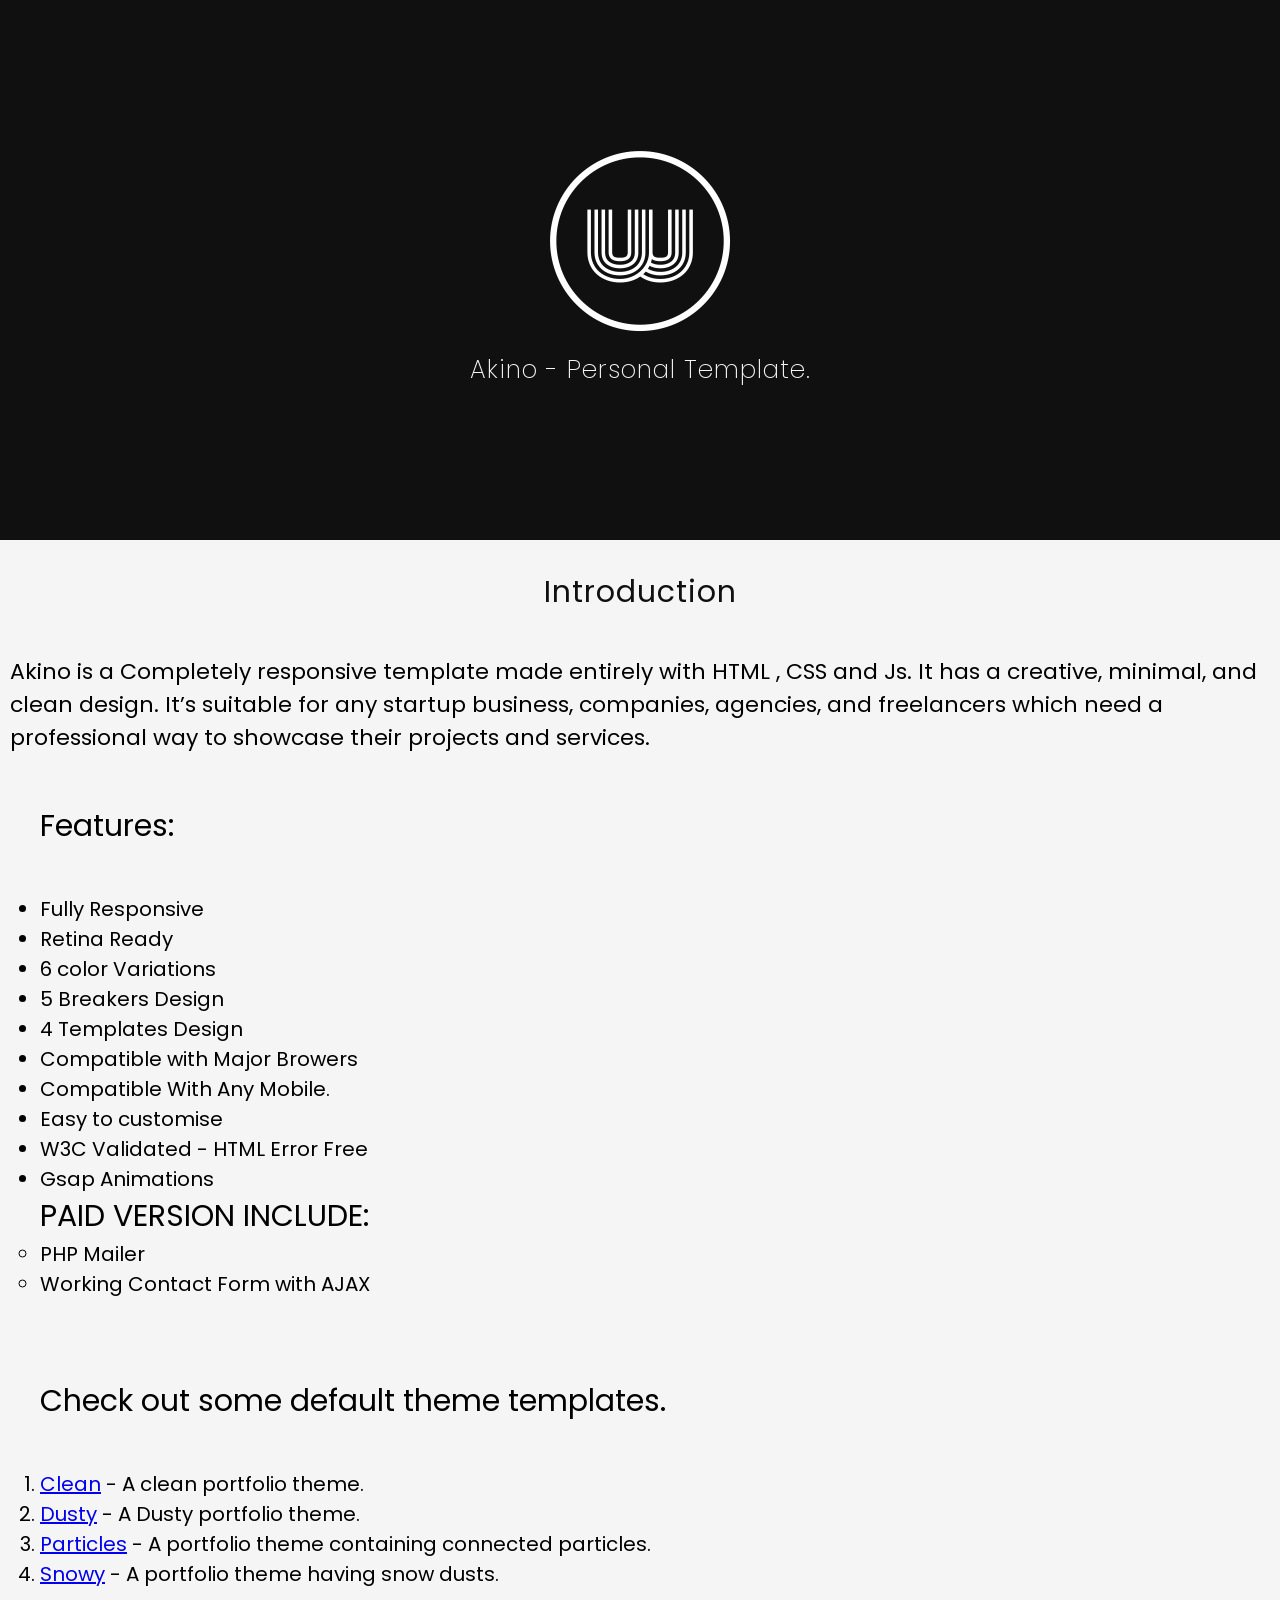
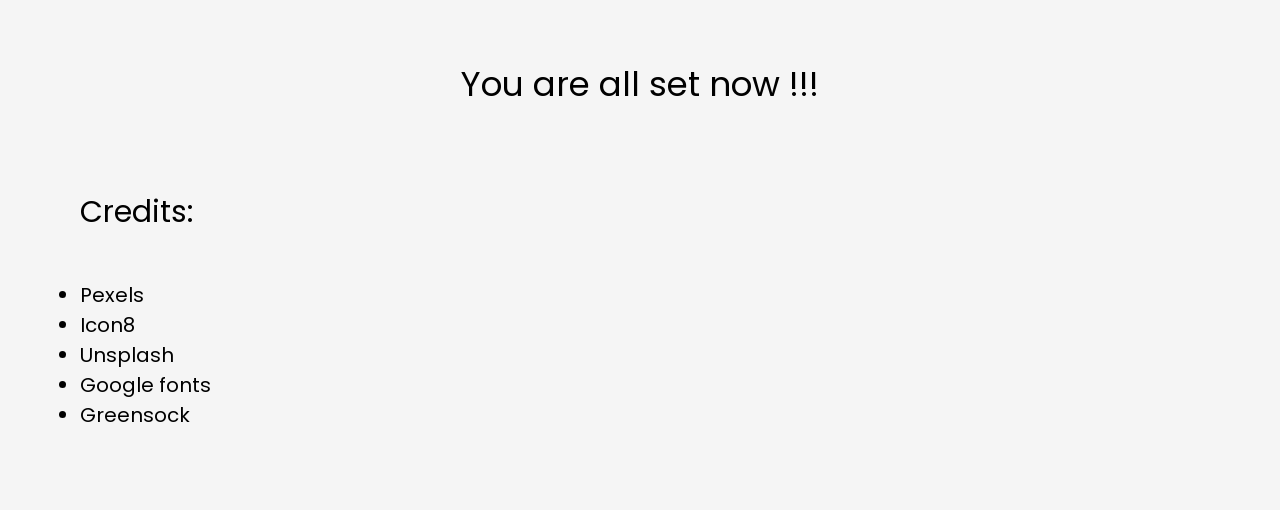
<file: documentations/index.html>
<!DOCTYPE html>
<html lang="en">
<head>
    <meta charset="UTF-8">
    <meta name="viewport" content="width=device-width, initial-scale=1.0">
    <title>Project Akino - Doruk Aysor</title>
    <meta name="description" content="Project_0374:Mr.aysor@2018">
    <link rel="stylesheet" href="css/documentation.css">
</head>
<body>
    <div id="header">
        <img src="assets/logo.png" alt="akino logo">
        <h2>Akino - Personal Template.</h2>
    </div>
    <div id="introduction">
        <div class="introduction-heading">
            Introduction
        </div>
        <div class="introduction-content">
           Akino is a Completely responsive template made entirely with HTML , CSS and Js. 
           It has a creative, minimal, and clean design. It’s suitable for any startup business, companies, agencies, and freelancers which need a professional way to showcase their projects and services.
           
        </div>
        <div class="features">
            <ul>Features:
                <br>
                <br>
                <li>Fully Responsive</li>
                <li>Retina Ready</li>
                <li>6 color Variations</li>
                <li>5 Breakers Design</li>
                <li>4 Templates Design</li>
                <li>Compatible with Major Browers</li>
                <li>Compatible With Any Mobile.</li>
                <li>Easy to customise</li>
                <li>W3C Validated - HTML Error Free</li>
                <li>Gsap Animations</li>

                <ul>PAID VERSION INCLUDE:
                    <br>
                    <li>PHP Mailer</li>
                    <li>Working Contact Form with AJAX</li>
                </ul>
            </ul>
        </div>
        <div class="file-structure">
            <ol>
                Check out some default theme templates.
                <br>
                <br>
                <li><a href="../themes/theme-clean.html">Clean</a> - A clean portfolio theme.</li>
                <li><a href="../themes/theme-dust.html">Dusty</a> - A Dusty portfolio theme.</Li>
                <li><a href="../themes/theme-particle.html">Particles</a> - A portfolio theme containing connected particles.</li>
                <li><a href="../themes/theme-snow.html">Snowy</a> - A portfolio theme having snow dusts.</li>
            </ol>
            <br>
        <div class="ending">
            You are all set now !!!
        </div>     
        <div class="features">
            <ul>Credits:
                <br>
                <br>
                <li>Pexels</li>
                <li>Icon8</li>
                <li>Unsplash</li>
                <li>Google fonts</li>
                <li>Greensock</li>
            </ul>
        </div>
    </div>
</body>
</html>
</file>
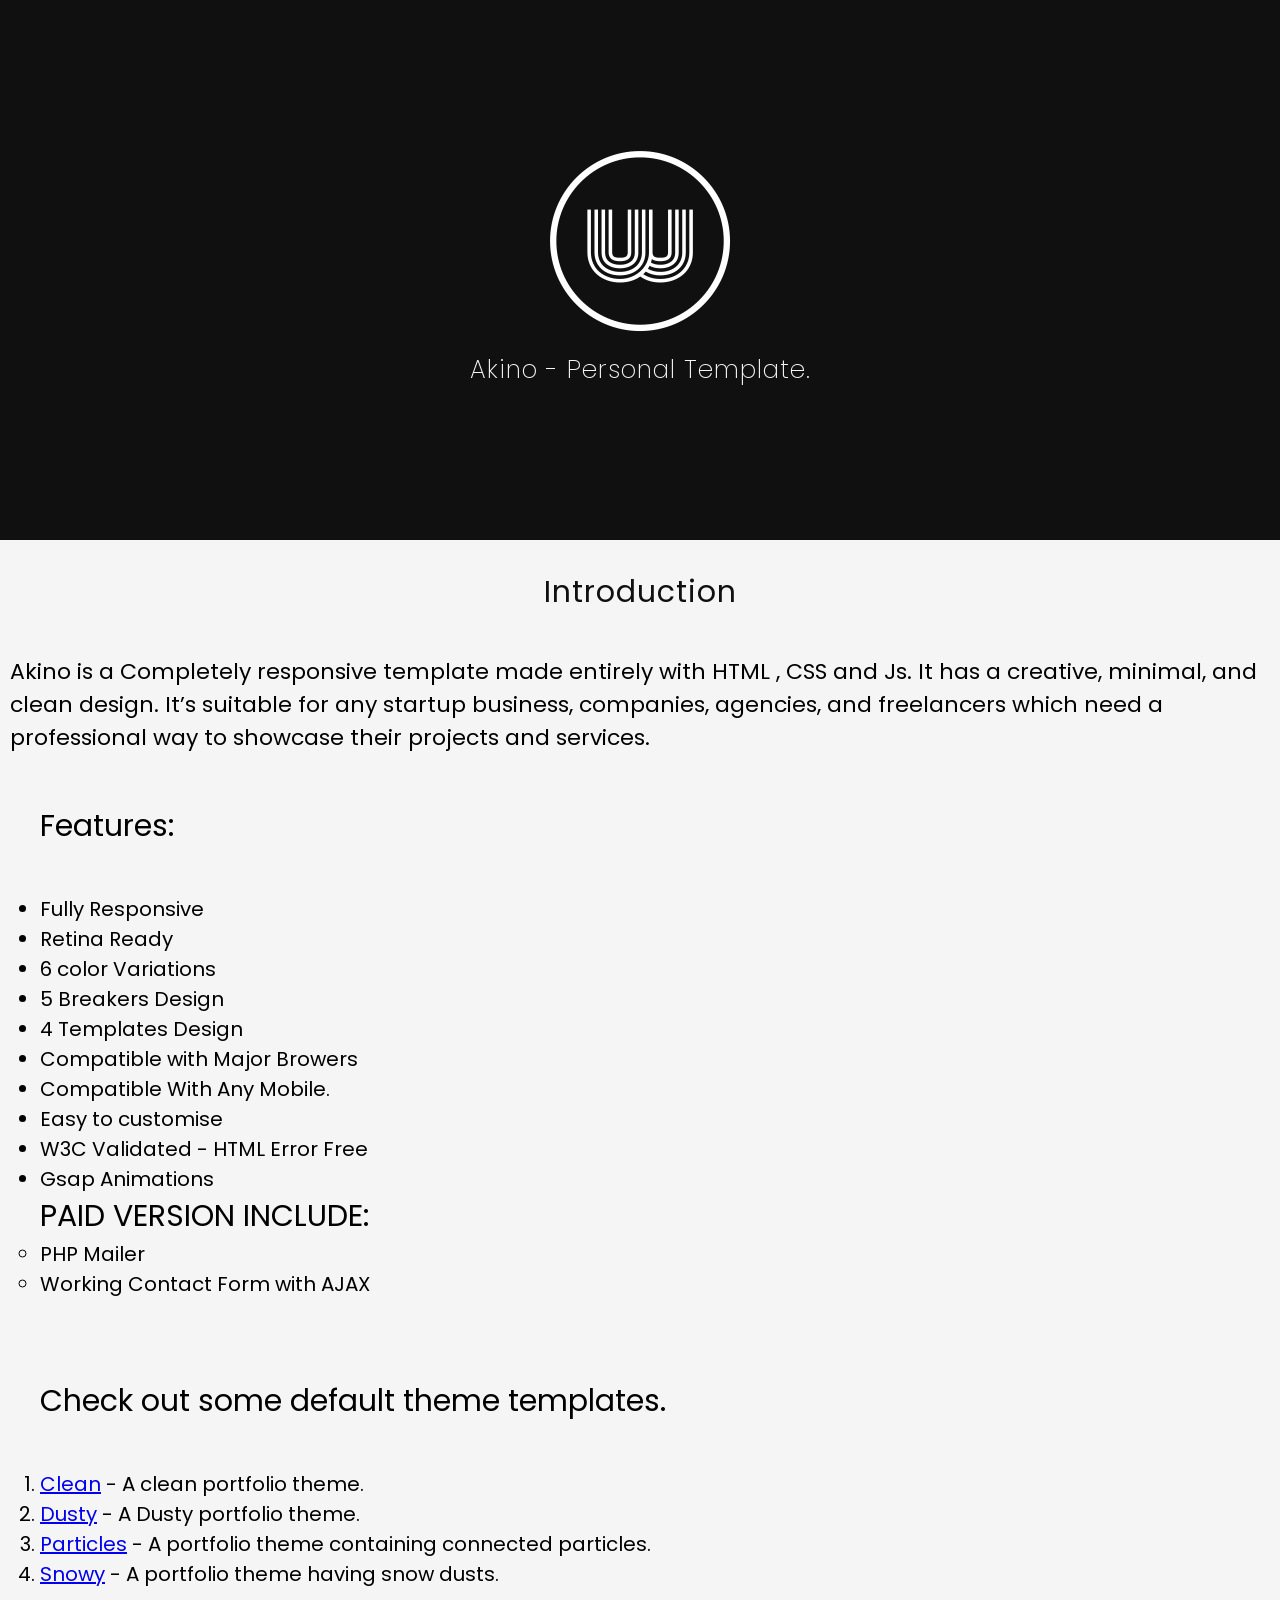
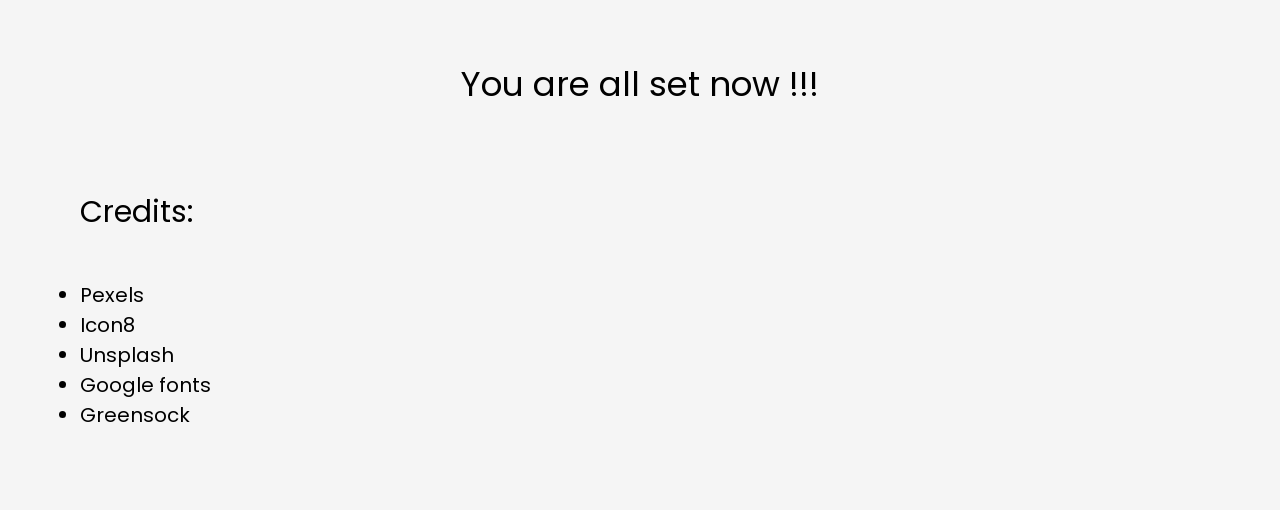
<file: documentations/documentation.html>
<!DOCTYPE html>
<html lang="en">
<head>
    <meta charset="UTF-8">
    <meta name="viewport" content="width=device-width, initial-scale=1.0">
    <title>Documentation</title>
    <link rel="stylesheet" href="css/documentation.css">
</head>
<body>
    <div id="header">
        <img src="assets/logo.png" alt="akino logo">
        <h2>Akino - Personal Template.</h2>
    </div>
    <div id="introduction">
        <div class="introduction-heading">
            Introduction
        </div>
        <div class="introduction-content">
           Akino is a Completely responsive template made entirely with HTML , CSS and Js. 
           It has a creative, minimal, and clean design. It’s suitable for any startup business, companies, agencies, and freelancers which need a professional way to showcase their projects and services.
           
        </div>
        <div class="features">
            <ul>Features:
                <br>
                <br>
                <li>Fully Responsive</li>
                <li>Retina Ready</li>
                <li>6 color Variations</li>
                <li>5 Breakers Design</li>
                <li>4 Templates Design</li>
                <li>Compatible with Major Browers</li>
                <li>Compatible With Any Mobile.</li>
                <li>Easy to customise</li>
                <li>W3C Validated - HTML Error Free</li>
                <li>Gsap Animations</li>

                <ul>PAID VERSION INCLUDE:
                    <br>
                    <li>PHP Mailer</li>
                    <li>Working Contact Form with AJAX</li>
                </ul>
            </ul>
        </div>
        <div class="file-structure">
            <ol>
                Check out some default theme templates.
                <br>
                <br>
                <li><a href="../themes/theme-clean.html">Clean</a> - A clean portfolio theme.</li>
                <li><a href="../themes/theme-dust.html">Dusty</a> - A Dusty portfolio theme.</Li>
                <li><a href="../themes/theme-particle.html">Particles</a> - A portfolio theme containing connected particles.</li>
                <li><a href="../themes/theme-snow.html">Snowy</a> - A portfolio theme having snow dusts.</li>
            </ol>
            <br>
        <div class="ending">
            You are all set now !!!
        </div>     
        <div class="features">
            <ul>Credits:
                <br>
                <br>
                <li>Pexels</li>
                <li>Icon8</li>
                <li>Unsplash</li>
                <li>Google fonts</li>
                <li>Greensock</li>
            </ul>
        </div>
    </div>
</body>
</html>
</file>
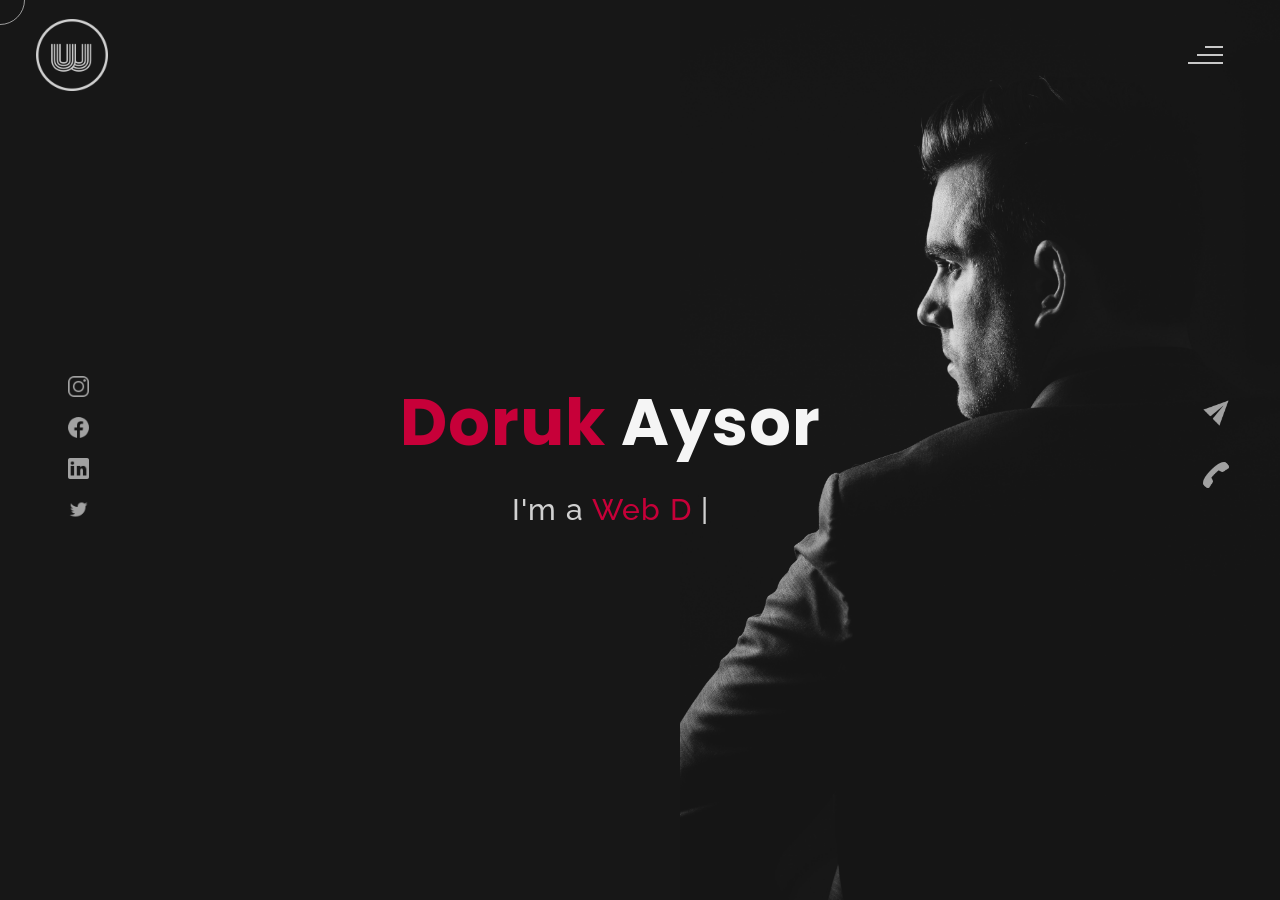
<file: themes/theme-clean.html>
<!DOCTYPE html>
<html lang="en">
<head>
    <meta charset="UTF-8">
    <meta name="viewport" content="width=device-width, initial-scale=1.0">
    <meta name="description" content="ᴅᴇsɪɴɢɴᴇᴅ ʙʏ - ᴅᴏʀᴜᴋ" />
	<meta name="author" content="willy wonka" />
    <title>| ᴘᴏʀᴛғᴏʟɪᴏ • ᴅᴏʀᴜᴋ ᴀʏsᴏʀ |</title>
  <!--favicon-img--> 
   <link rel="icon" type="image/png" href="images/favicon.png">
   <!--favicon-img-->
   <!--main css file should not be removed -->
    <link rel="stylesheet" href="css/index.css">
    <!--main css file-->
    <script src="https://cdnjs.cloudflare.com/ajax/libs/gsap/3.2.6/gsap.min.js"></script>
</head>
<body>
    <!--contains all the div-->
    <div id="all">
    <!--mouse  follower-->
        <div class="cursor"></div>
    <!--mouse  follower-->
    <!--loader-->
        <div id="loader">
            <span class="color">Mr. Aysor</span>
        </div>
    <!--loader-end-->
    <!--link-screen-->
        <div id="breaker">
        </div>
        <div id="breaker-two">
        </div>
    <!--link-screen-->
        <!--Main-Section-->
        <!--Navigator-fullscreen-->
        <div id="navigation-content">
            <div class="logo">
                <img src="images/willy wonka logo.png" alt="logo">
            </div>
            <div class="navigation-close">
                <span class="close-first"></span>
                <span class="close-second"></span>
            </div>
            <div class="navigation-links">
                <a href="#" data-text="HOME" id="home-link" >HOME</a>
                <a href="#" data-text="ABOUT" id="about-link" >ABOUT</a>
                <a href="#" data-text="BLOG" id="blog-link" >BLOG</a>
                <a href="#" data-text="PORTFOLIO" id="portfolio-link" >PORTFOLIO</a>
                <a href="#" data-text="CONTACT" id="contact-link" >CONTACT</a>
            </div>
        </div>
        <!--Navigator-Fullscreen END-->
          <!--Home Page-->
        <!--Menubar-->
        <div id="navigation-bar">
            <img src="images/willy wonka logo.png" alt="logo">
            <div class="menubar">
                <span class="first-span"></span>
                <span class="second-span"></span>
                <span class="third-span"></span>
            </div>
        </div>
        <!--Menubar End-->
          <!--Header-->
        <div id="header">
            <div id="particles"></div>
              <!--Social Media Links-->
            <div class="social-media-links">
               <a href="https://instagram.com/doruk._379"><img src="images/instagram logo.png" class="social-media" alt="instagram-logo"></a><!--Your instagram homepage link inser in place of "#"-->
                <a href="#"><img src="images/facebook logo.png" class="social-media" alt="facebook-logo"></a>
                <a href="#"><img src="images/linkedin logo.png" class="social-media" alt="linkedin-logo"></a>
                <a href="#"><img src="images/twitter logo.png" class="social-media" alt="twitter-logo"></a>

            </div>
            <!--Social Media Links end-->
            <div class="header-content">
                <div class="header-content-box">
                <div class="firstline"><span class="color">Doruk </span>Aysor</div>
                <div class="secondline">
                I'm a
            <span class="txt-rotate color" data-period="1200"data-rotate='[ " Web Desinger.", " Stack Developer.", " Freelancer.", " Ethical Hacker." ]'></span>
            <span class="slash">|</span>
        </div>
                    <div class="contact">
                <a href="Mailto:dorukaysor@gmail.com"><img src="images/mail.png" alt="email-pic" class="contactpic"></a><!--Your email Id write in place of "#"-->
                <a href="Tel:7849069200"><img src="images/call.png" alt="phone-pic" class="contactpic"></a><!--Your telephone number Id write in place of "#"-->
                    </div>    
            </div>
            </div>
            <!--header image-->
            <div class="header-image">
            <img src="images/man.jpg" alt="logo">
            </div>
            <!--header image end-->
        </div>
           <!--Header End-->
        <!--HomePage End-->
        <!--Main-Section End-->
        <!--about-->
        <div id="about">
            <div class="color-changer">
            <div class="color-panel">
                <img src="images/gear.png" alt="">
            </div>
            <div class="color-selector">
                <div class="heading">Custom Colors</div>
                <div class="colors">
                    <ul >
                    <li>
                        <a href="#0" class="color-red " title="color-red"></a>
                    </li>
                    <li>
                        <a href="#0" class="color-purple" title="color-purple"></a>
                    </li>
                    <li>
                        <a href="#0" class="color-malt" title="color-malt"></a>
                    </li>
                    <li>
                        <a href="#0" class="color-green" title="color-green"></a>
                    </li>
                    <li>
                        <a href="#0" class="color-blue" title="color-blue"></a>
                    </li>
                    <li>
                        <a href="#0" class="color-orange" title="color-orange"></a>
                    </li>
                    </ul>
                </div>
            </div>
            </div>
            <!--about content-->
            <div id="about-content">
                <div class="about-header">
                    About <span class="color">Me</span>
                    <span class ="header-caption">Get to Know <span class="color"> me.</span></span>
                </div>
                <div class="about-main">
            <div class="about-first-paragraph wow">
            <!--about description-->
               <span class="about-first-line">
                    I'm creative 
                    <span class="color">web developer</span>
                     based in Rourkela, India </span>
                     <br>
               <span class="about-second-line"> With 5 years of experience as a professional Web developer, I have acquired the skills and knowledge necessary to make your project a success. I enjoy every step while working.</span>
               <div class="cv">
                <a href="https://dorukaysor.github.io/DorukAysor"><button>My Second <span class="colors">Portfolio</span></button></a>
            </div>
            </div>
            <!--about picture-->
            <div class="about-img">
                <img src="images/about.jpg" alt="Your Image">
            </div>
            </div>
    
            </div>
            <!--services start-->
            <div id="services">
                <div class="color-changer">
                    <div class="color-panel">
                        <img src="images/gear.png" alt="">
                    </div>
                    <div class="color-selector">
                        <div class="heading">Custom Colors</div>
                        <div class="colors">
                            <ul >
                            <li>
                                <a href="#0" class="color-red " title="color-red"></a>
                            </li>
                            <li>
                                <a href="#0" class="color-purple" title="color-purple"></a>
                            </li>
                            <li>
                                <a href="#0" class="color-malt" title="color-malt"></a>
                            </li>
                            <li>
                                <a href="#0" class="color-green" title="color-green"></a>
                            </li>
                            <li>
                                <a href="#0" class="color-blue" title="color-blue"></a>
                            </li>
                            <li>
                                <a href="#0" class="color-orange" title="color-orange"></a>
                            </li>
                            </ul>
                        </div>
                    </div>
                    </div>
            <!--services header-->
                    <div class="services-heading wow">
                        <span class="color">My</span> Services
                    </div>
            <!--services header end-->
            <!--services content-->
                    <div class="services-content">
                           <div class="service-one service wow">
                               <div class="service-img">
                               <img src="images/coding.png" alt="service-one">
                               </div>
                               <div class="service-description">
                                <h2>Web Designing</h2>
                                <p>Lorem ipsum dolor sit amet consectetur adipisicing elit. Quod quibusdam possimus</p>
                               </div>
                           </div>
                           <div class="service-two service wow">
                               <div class="service-img">
                               <img src="images/instagram.png" alt="service-two">
                               </div>
                               <div class="service-description">
                                <h2>Social Media</h2>
                                <p>Lorem ipsum dolor sit amet consectetur adipisicing elit. Quod quibusdam possimus</p>
                               </div>
                           </div>
                           <div class="service-three service wow">
                            <div class="service-img">
                               <img src="images/bulb.png" alt="service-three">
                            </div>
                            <div class="service-description">
                                <h2>UI/UX Designing</h2>
                                <p>Lorem ipsum dolor sit amet consectetur adipisicing elit. Quod quibusdam possimus</p>
                            </div>
                        </div>
                    </div>
            </div>
            <!--services content end-->
            <!--services end-->
            <div id="skills">
                <div class="skills-header">
                     My <span class="color"> Skills</span>
                </div>
                <div class="skills-content " style="text-align: center;">
                    <div class="skill-html skill">
                        <div class="skill-text">
                    <div class="html">
                        HTML/CSS
                    </div>
                        </div>
                    <div class="html-prog wow prog">
                 <div class="html-progress wow">95%</div>
                    </div>
                    </div>
                    <div class="skill-html skill">
                        <div class="skill-text">
                    <div class="html">
                      Javascript
                    </div>
                        </div>
                    <div class="html-prog wow prog">
                 <div class="js-progress wow">90%</div>
                    </div>
                    </div>
                    <div class="skill-html skill">
                        <div class="skill-text">
                    <div class="html">
                        React Native
                    </div>
                        </div>
                    <div class="html-prog wow prog">
                 <div class="adobe-progress wow">83%</div>
                    </div>
                    </div>
                    <div class="skill-html skill">
                        <div class="skill-text">
                    <div class="html">
                        PHP
                    </div>
                        </div>
                    <div class="html-prog wow prog">
                 <div class="php-progress wow">87%</div>
                    </div>
                    </div>
                    <div class="skill-html skill">
                        <div class="skill-text">
                    <div class="html">
                        JQuery
                    </div>
                        </div>
                    <div class="html-prog wow prog">
                 <div class="jquery-progress wow">94%</div>
                    </div>
                    </div>
                    <div class="skill-html skill">
                        <div class="skill-text">
                    <div class="html">
                        SEO
                    </div>
                        </div>
                    <div class="html-prog wow prog">
                 <div class="seo-progress wow">84%</div>
                    </div>
                    </div>
                </div>
            </div>
    <!--copyright-section You Can Remove After Downloading-->
            <div class="footer">
             <div class="footer-text">
                 <img src="./images/copyright.png" alt="copyright-img" class="images" height="14px"> Doruk Aysor
             </div>
            </div>
    <!--copyright-section-->
        </div>
        <!--about end-->
        <!--portfolio-->
        <div id="portfolio">
            <div class="color-changer">
                <div class="color-panel">
                    <img src="images/gear.png" alt="">
                </div>
                <div class="color-selector">
                    <div class="heading">Custom Colors</div>
                    <div class="colors">
                        <ul >
                        <li>
                            <a href="#0" class="color-red " title="color-red"></a>
                        </li>
                        <li>
                            <a href="#0" class="color-purple" title="color-purple"></a>
                        </li>
                        <li>
                            <a href="#0" class="color-malt" title="color-malt"></a>
                        </li>
                        <li>
                            <a href="#0" class="color-green" title="color-green"></a>
                        </li>
                        <li>
                            <a href="#0" class="color-blue" title="color-blue"></a>
                        </li>
                        <li>
                            <a href="#0" class="color-orange" title="color-orange"></a>
                        </li>
                        </ul>
                    </div>
                </div>
                </div>
            <div class="portfolio-header"> <span class="color"> My </span> Portfolio
            <span class ="header-caption"> Some Of My <span class="color"> Works</span></span></div>
             <div id="portfolio-content">
                 <div class="portfolio portfolio-first">
                     <div class="portfolio-image">
                        <img src="images/portfolio-first.jpg" alt="portfolio-first">
                     </div>
                     <div class="portfolio-text">
                         <h2>App Idea</h2>
                         <p>Lorem, ipsum dolor sit amet consectetur adipisicing elit. Ad ut optio repellat cupiditate 
                             expedita eius dignissimos. Id cumque placeat minima ad laudantium suscipit voluptatem ducimus</p>
                         <div class="button"><a href="#"><button><span class="index"> View Project<i class="gg-arrow-right"></i></span></button></a></div>
                     </div>
                 </div>
                 <div class="portfolio portfolio-second">
                    <div class="portfolio-image">
                        <img src="images/portfolio-second.jpg" alt="portfolio-second">
                    </div>
                    <div class="portfolio-text">
                        <h2>Web Designing</h2>
                        <p>Lorem ipsum dolor sit, amet consectetur adipisicing elit. Id cumque placeat minima ad laudantium suscipit
                             voluptatem ducimus. Id cumque placeat minima ad laudantium suscipit voluptatem ducimus</p>
                        <div class="button"><a href="#"><button><span class="index"> View Project<i class="gg-arrow-right"></i></span></button></a></div>
                    </div>
                </div>
             
                <div class="portfolio portfolio-third">
                    <div class="portfolio-image">
                        <img src="images/portfolio-third.jpg" alt="portfolio-third">
                    </div>
                    <div class="portfolio-text">
                        <h2>UI Designing</h2>
                        <p>Lorem, ipsum dolor sit amet consectetur adipisicing elit. Ad ut optio repellat cupiditate expedita eius dignissimos
                            .. Id cumque placeat minima ad laudantium suscipit voluptatem ducimus</p>
                        <div class="button"><a href="#"><button><span class="index"> View Project<i class="gg-arrow-right"></i></span></button></a></div>
                    </div>
                </div>
                <div class="portfolio portfolio-fourth">
                    <div class=" portfolio-image">
                        <img src="images/portfolio-fourth.jpg" alt="portfolio-fourth">
                    </div>
                    <div class="portfolio-text">
                        <h2>Wow Graphics</h2>
                        <p>Lorem, ipsum dolor sit amet consectetur adipisicing elit. Ad ut optio repellat cupiditate
                             expedita eius dignissimos. Id cumque placeat minima ad laudantium suscipit voluptatem ducimus</p>
                        <div class="button"><a href="#"><button><span class="index"> View Project<i class="gg-arrow-right"></i></span></button></a></div>
                    </div>
                </div>
                 </div>
                    <!--copyright-section You Can Remove After Downloading-->
            <div class="footer">
                <div class="footer-text">
                    <img src="./images/copyright.png" alt="copyright-img" class="images" height="14px"> Doruk Aysor
                </div>
               </div>
       <!--copyright-section-->
             </div>
        <!--portfolio end-->
        <!--blog-->
        <div id="blog">
            <div class="color-changer">
                <div class="color-panel">
                    <img src="images/gear.png" alt="">
                </div>
                <div class="color-selector">
                    <div class="heading">Custom Colors</div>
                    <div class="colors">
                        <ul >
                        <li>
                            <a href="#0" class="color-red " title="color-red"></a>
                        </li>
                        <li>
                            <a href="#0" class="color-purple" title="color-purple"></a>
                        </li>
                        <li>
                            <a href="#0" class="color-malt" title="color-malt"></a>
                        </li>
                        <li>
                            <a href="#0" class="color-green" title="color-green"></a>
                        </li>
                        <li>
                            <a href="#0" class="color-blue" title="color-blue"></a>
                        </li>
                        <li>
                            <a href="#0" class="color-orange" title="color-orange"></a>
                        </li>
                        </ul>
                    </div>
                </div>
                </div>
        <div class="blog-header"> Blogs</span>
            <span class ="header-caption"> My Latest <span class="color"> blog posts.</span></span></div>
            <div class="blog-content">
                 <div class="blogs">
                     <a href="#">
                     <div class="img">
                         <img src="images/post-one.jpg" alt="blog-one">
                        <div class="blog-date">8 May,2019</div>
                     </div>
                     <div class="blog-text">
                         <h3>Harleys In Hawaai</h3>
                         <p>Lorem ipsum dolor sit amet consectetur adipisicing elit. Possimus alias dolore recusandae illum, corrupti quo 
                             veniam saepe aliquid! Quis voluptates ratione consequuntur vel, perferendis cum provident? Magnam fugiat voluptas
                              libero.</p>
                     </div></a>
                 </div>      
                 <div class="blogs">
                    <a href="#">
                    <div class="img">
                        <img src="images/post-two.jpg" alt="blog-two">
                        <div class="blog-date">16 Jan,2020</div>
                    </div>
                    <div class="blog-text">
                        <h3>Key To Be Productive</h3>
                        <p>Lorem ipsum dolor, sit amet consectetur adipisicing elit. Incidunt maiores, 
                            recusandae cupiditate ducimus a non tempora, architecto obcaecati eaque ipsum assumenda harum dolorum iusto tenetur
                             eius eligendi dolor magnam sit!</p>
                    </div></a>
                </div>      
                <div class="blogs">
                    <a href="#">
                    <div class="img">
                        <img src="images/post-three.jpg" alt="blog-three">
                        <div class="blog-date">30 Nov,2020</div>
                    </div>
                    <div class="blog-text">
                        <h3>Caffeine Addict</h3>
                        <p>Lorem ipsum, dolor sit amet consectetur adipisicing elit. Nemo nostrum impedit 
                            ipsam perspiciatis ratione sapiente quasi optio reprehenderit, labore consequuntur suscipit cum quas.
                             Officiis dolorem asperiores, ut necessitatibus quas doloremque?</p>
                    </div></a>
                </div>
                <div class="blogs">
                    <a href="#">
                    <div class="img">
                        <img src="images/post-four.jpg" alt="blog-four">
                        <div class="blog-date">6 Jul,2021</div>
                    </div>
                    <div class="blog-text">
                        <h3>Web Development</h3>
                        <p>Lorem ipsum dolor sit amet consectetur adipisicing elit. Dolorem, veniam ratione quam vitae,
                             quibusdam explicabo rem debitis velit ipsa repellat, impedit nulla fuga? Amet corporis praesentium quae.
                              Sed, quibusdam necessitatibus.</p>
                    </div></a>
                </div>  
                <div class="blogs">
                    <a href="#">
                    <div class="img">
                        <img src="images/post-five.jpg" alt="blog-five">
                        <div class="blog-date">1 Dec,2021</div>
                    </div>
                    <div class="blog-text">
                        <h3>Work From Home</h3>
                        <p>Lorem ipsum dolor sit amet consectetur adipisicing elit. Fuga sunt eum necessitatibus rem 
                            dignissimos nulla mollitia cumque, provident officiis non vitae? Animi aut doloremque illum, soluta hic minus 
                            sint explicabo..</p>
                    </div></a>
                </div>  
                <div class="blogs">
                    <a href="#">
                    <div class="img">
                        <img src="images/post-six.jpg" alt="blog-six">
                        <div class="blog-date">28 Mar,2022</div>
                    </div>
                    <div class="blog-text">
                        <h3>Stack Development</h3>
                        <p>Lorem ipsum dolor sit amet consectetur adipisicing elit. Explicabo tempora dolorum fuga ratione, unde, 
                            ex quaerat iste numquam nemo nihil nobis rem sint quia recusandae dignissimos quos ut rerum nam.</p>
                    </div></a>
                </div>        
            </div>
               <!--copyright-section You Can Remove After Downloading-->
               <div class="footer">
                <div class="footer-text">
                    <img src="./images/copyright.png" alt="copyright-img" class="images" height="14px"> Doruk Aysor
                </div>
               </div>
       <!--copyright-section-->
        </div>
        <!--blog end-->
        <!--contact-->
     <div id="contact">
        <div class="color-changer">
            <div class="color-panel">
                <img src="images/gear.png" alt="">
            </div>
            <div class="color-selector">
                <div class="heading">Custom Colors</div>
                <div class="colors">
                    <ul >
                    <li>
                        <a href="#0" class="color-red " title="color-red"></a>
                    </li>
                    <li>
                        <a href="#0" class="color-purple" title="color-purple"></a>
                    </li>
                    <li>
                        <a href="#0" class="color-malt" title="color-malt"></a>
                    </li>
                    <li>
                        <a href="#0" class="color-green" title="color-green"></a>
                    </li>
                    <li>
                        <a href="#0" class="color-blue" title="color-blue"></a>
                    </li>
                    <li>
                        <a href="#0" class="color-orange" title="color-orange"></a>
                    </li>
                    </ul>
                </div>
            </div>
            </div>
         <div class="contact-header">Contact <span class="color"> Me</span>
        <div class="contact-header-caption"> <span class="color"> Get</span> In Touch.</div></div>
        <div class="contact-content">
            <!--Contact form-->
             <div class="contact-form">
                 <div class="form-header">
                     Message Me
                 </div>
                 <form id="myForm" action="MailTo:dorukaysor@gmail.com">
                    <div class="input-line">
                        <input  id="name" type="text" placeholder="Name" class="input-name">
                        <input id="email" type="email" placeholder="Email"  class="input-name">
                    </div>
                    <input type="text" id="subject" placeholder="subject" class="input-subject">
                    <textarea id ="body" class="input-textarea" placeholder="message"></textarea>
                    <button type="button" id ="submit" value="send">Submit</button>
                 </form>
               
             </div>
            <!--Contact form-->
            <!--Contact information-->
             <div class="contact-info">
                <div class="contact-info-header">
                    Contact Info
                </div>
                <div class="contact-info-content">
                <div class="contect-info-content-line">
                    <img src="./images/icon-name.png" class="icon" alt="name-icon">
                    <div class="contact-info-icon-text">
                        <h6>Name</h6>
                        <p>Doruk Aysor</p>
                  </div>
                </div>
                <div class="contect-info-content-line">
                  <img src="./images/icon-location.png" class="icon" alt="location-icon">
                  <div class="contact-info-icon-text">
                      <h6>Location</h6>
                      <p>Rourkela, India</p>
                </div>
              </div>
              <div class="contect-info-content-line">
                  <img src="./images/icon-phone.png" class="icon" alt="phone-icon">
                  <div class="contact-info-icon-text">
                      <h6>Call</h6>
                      <p>+91-(784)-906-9200</p>
                </div>
              </div>
              
              <div class="contect-info-content-line">
                  <img src="./images/icon-email.png" class="icon" alt="email-icon">
                  <div class="contact-info-icon-text">
                      <h6>Email</h6>
                      <p>dorukayso@gmail.com</p>
                </div>
              </div>
                </div>
            <!--Contact information end-->
           </div>
        </div>
                    <!--copyright-section You Can Remove After Downloading-->
                    <div class="footer">
                        <div class="footer-text">
                            <img src="./images/copyright.png" alt="copyright-img" class="images" height="14px"> Doruk Aysor
                        </div>
                       </div>
               <!--copyright-section-->
     </div>
        <!--contact end-->
    </div>
    <!--all the divisions-->
    <script src="js/jquery.min.js"></script>
    <script src="js/index.js"></script>


</body>
</html>
</file>
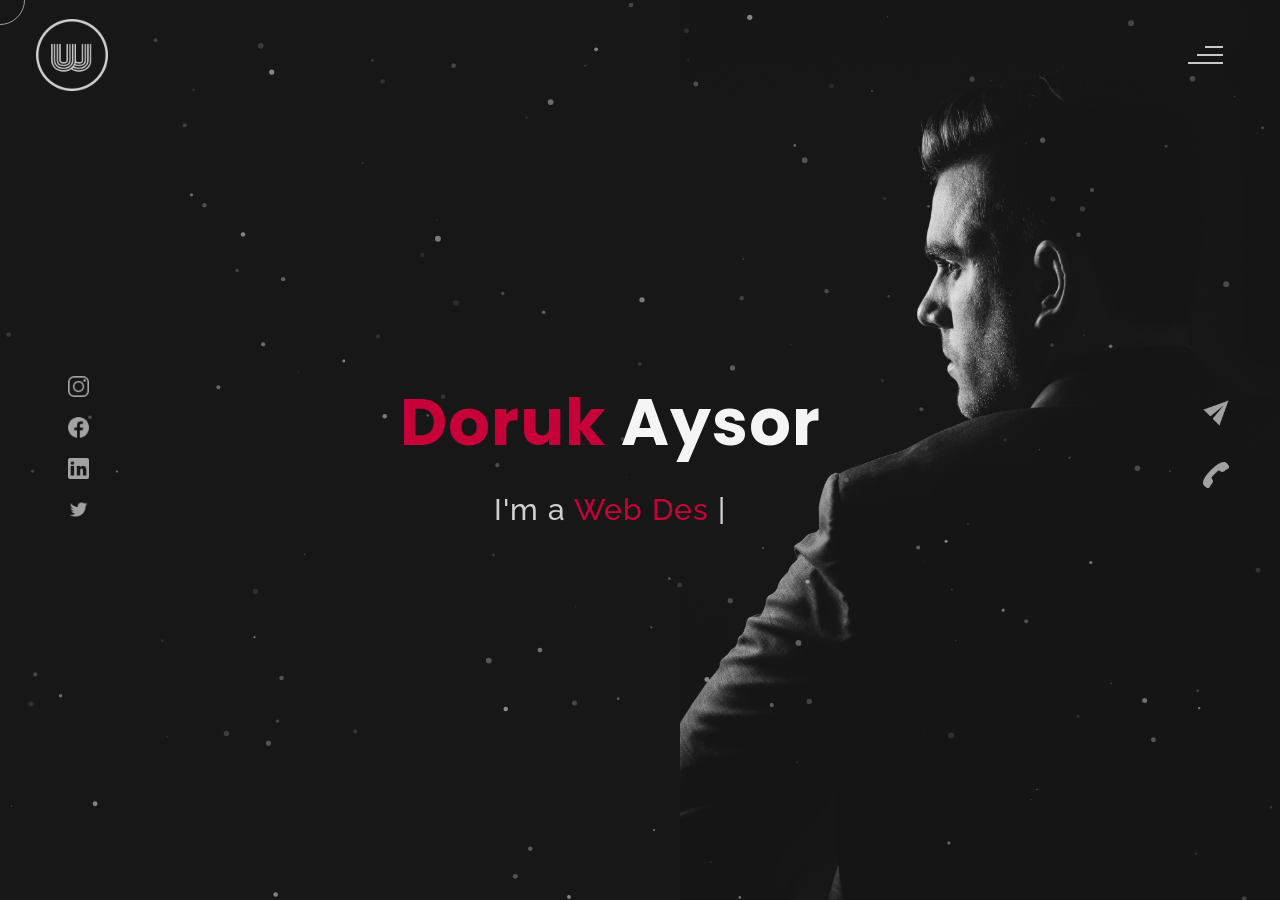
<file: themes/theme-dust.html>
<!DOCTYPE html>

<html lang="en">

<head>
    <meta charset="UTF-8">
    <meta name="viewport" content="width=device-width, initial-scale=1.0">
    <meta name="description" content="ᴅᴇsɪɴɢɴᴇᴅ ʙʏ - ᴅᴏʀᴜᴋ" />
	<meta name="author" content="willy wonka" />
    <title>| ᴘᴏʀᴛғᴏʟɪᴏ • ᴅᴏʀᴜᴋ ᴀʏsᴏʀ |</title>
  <!--favicon-img--> 
   <link rel="icon" type="image/png" href="images/favicon.png">
   <!--favicon-img-->
   <!--main css file should not be removed -->
    <link rel="stylesheet" href="css/index.css">
    <!--main css file-->
    <script src="https://cdnjs.cloudflare.com/ajax/libs/gsap/3.2.6/gsap.min.js"></script>
</head>
<body>
    <!--contains all the div-->
    <div id="all">
    <!--mouse  follower-->
        <div class="cursor"></div>
    <!--mouse  follower-->
    <!--loader-->
        <div id="loader">
            <span class="color">Mr. Aysor</span>
        </div>
    <!--loader-end-->
    <!--link-screen-->
        <div id="breaker">
        </div>
        <div id="breaker-two">
        </div>
    <!--link-screen-->
        <!--Main-Section-->
        <!--Navigator-fullscreen-->
        <div id="navigation-content">
            <div class="logo">
                <img src="images/willy wonka logo.png" alt="logo">
            </div>
            <div class="navigation-close">
                <span class="close-first"></span>
                <span class="close-second"></span>
            </div>
            <div class="navigation-links">
                <a href="#" data-text="HOME" id="home-link" >HOME</a>
                <a href="#" data-text="ABOUT" id="about-link" >ABOUT</a>
                <a href="#" data-text="BLOG" id="blog-link" >BLOG</a>
                <a href="#" data-text="PORTFOLIO" id="portfolio-link" >PORTFOLIO</a>
                <a href="#" data-text="CONTACT" id="contact-link" >CONTACT</a>
            </div>
        </div>
        <!--Navigator-Fullscreen END-->
          <!--Home Page-->
        <!--Menubar-->
        <div id="navigation-bar">
            <img src="images/willy wonka logo.png" alt="logo">
            <div class="menubar">
                <span class="first-span"></span>
                <span class="second-span"></span>
                <span class="third-span"></span>
            </div>
        </div>
        <!--Menubar End-->
          <!--Header-->
        <div id="header">
            <div id="particles"></div>
              <!--Social Media Links-->
            <div class="social-media-links">
               <a href="https://instagram.com/doruk._379"><img src="images/instagram logo.png" class="social-media" alt="instagram-logo"></a><!--Your instagram homepage link inser in place of "#"-->
                <a href="#"><img src="images/facebook logo.png" class="social-media" alt="facebook-logo"></a>
                <a href="#"><img src="images/linkedin logo.png" class="social-media" alt="linkedin-logo"></a>
                <a href="#"><img src="images/twitter logo.png" class="social-media" alt="twitter-logo"></a>

            </div>
            <!--Social Media Links end-->
            <div class="header-content">
                <div class="header-content-box">
                <div class="firstline"><span class="color">Doruk </span>Aysor</div>
                <div class="secondline">
                I'm a
            <span class="txt-rotate color" data-period="1200"data-rotate='[ " Web Desinger.", " Stack Developer.", " Freelancer.", " Ethical Hacker." ]'></span>
            <span class="slash">|</span>
        </div>
                    <div class="contact">
                <a href="Mailto:dorukaysor@gmail.com"><img src="images/mail.png" alt="email-pic" class="contactpic"></a><!--Your email Id write in place of "#"-->
                <a href="Tel:7849069200"><img src="images/call.png" alt="phone-pic" class="contactpic"></a><!--Your telephone number Id write in place of "#"-->
                    </div>    
            </div>
            </div>
            <!--header image-->
            <div class="header-image">
            <img src="images/man.jpg" alt="logo">
            </div>
            <!--header image end-->
        </div>
           <!--Header End-->
        <!--HomePage End-->
        <!--Main-Section End-->
        <!--about-->
        <div id="about">
            <div class="color-changer">
            <div class="color-panel">
                <img src="images/gear.png" alt="">
            </div>
            <div class="color-selector">
                <div class="heading">Custom Colors</div>
                <div class="colors">
                    <ul >
                    <li>
                        <a href="#0" class="color-red " title="color-red"></a>
                    </li>
                    <li>
                        <a href="#0" class="color-purple" title="color-purple"></a>
                    </li>
                    <li>
                        <a href="#0" class="color-malt" title="color-malt"></a>
                    </li>
                    <li>
                        <a href="#0" class="color-green" title="color-green"></a>
                    </li>
                    <li>
                        <a href="#0" class="color-blue" title="color-blue"></a>
                    </li>
                    <li>
                        <a href="#0" class="color-orange" title="color-orange"></a>
                    </li>
                    </ul>
                </div>
            </div>
            </div>
            <!--about content-->
            <div id="about-content">
                <div class="about-header">
                    About <span class="color">Me</span>
                    <span class ="header-caption">Get to Know <span class="color"> me.</span></span>
                </div>
                <div class="about-main">
            <div class="about-first-paragraph wow">
            <!--about description-->
               <span class="about-first-line">
                    I'm creative 
                    <span class="color">web developer</span>
                     based in Rourkela, India </span>
                     <br>
               <span class="about-second-line"> With 5 years of experience as a professional Web developer, I have acquired the skills and knowledge necessary to make your project a success. I enjoy every step while working.</span>
               <div class="cv">
                <a href="https://dorukaysor.github.io/DorukAysor"><button>My Second <span class="colors">Portfolio</span></button></a>
            </div>
            </div>
            <!--about picture-->
            <div class="about-img">
                <img src="images/about.jpg" alt="Your Image">
            </div>
            </div>
    
            </div>
            <!--services start-->
            <div id="services">
                <div class="color-changer">
                    <div class="color-panel">
                        <img src="images/gear.png" alt="">
                    </div>
                    <div class="color-selector">
                        <div class="heading">Custom Colors</div>
                        <div class="colors">
                            <ul >
                            <li>
                                <a href="#0" class="color-red " title="color-red"></a>
                            </li>
                            <li>
                                <a href="#0" class="color-purple" title="color-purple"></a>
                            </li>
                            <li>
                                <a href="#0" class="color-malt" title="color-malt"></a>
                            </li>
                            <li>
                                <a href="#0" class="color-green" title="color-green"></a>
                            </li>
                            <li>
                                <a href="#0" class="color-blue" title="color-blue"></a>
                            </li>
                            <li>
                                <a href="#0" class="color-orange" title="color-orange"></a>
                            </li>
                            </ul>
                        </div>
                    </div>
                    </div>
            <!--services header-->
                    <div class="services-heading wow">
                        <span class="color">My</span> Services
                    </div>
            <!--services header end-->
            <!--services content-->
                    <div class="services-content">
                           <div class="service-one service wow">
                               <div class="service-img">
                               <img src="images/coding.png" alt="service-one">
                               </div>
                               <div class="service-description">
                                <h2>Web Designing</h2>
                                <p>Lorem ipsum dolor sit amet consectetur adipisicing elit. Quod quibusdam possimus</p>
                               </div>
                           </div>
                           <div class="service-two service wow">
                               <div class="service-img">
                               <img src="images/instagram.png" alt="service-two">
                               </div>
                               <div class="service-description">
                                <h2>Social Media</h2>
                                <p>Lorem ipsum dolor sit amet consectetur adipisicing elit. Quod quibusdam possimus</p>
                               </div>
                           </div>
                           <div class="service-three service wow">
                            <div class="service-img">
                               <img src="images/bulb.png" alt="service-three">
                            </div>
                            <div class="service-description">
                                <h2>UI/UX Designing</h2>
                                <p>Lorem ipsum dolor sit amet consectetur adipisicing elit. Quod quibusdam possimus</p>
                            </div>
                        </div>
                    </div>
            </div>
            <!--services content end-->
            <!--services end-->
            <div id="skills">
                <div class="skills-header">
                     My <span class="color"> Skills</span>
                </div>
                <div class="skills-content " style="text-align: center;">
                    <div class="skill-html skill">
                        <div class="skill-text">
                    <div class="html">
                        HTML/CSS
                    </div>
                        </div>
                    <div class="html-prog wow prog">
                 <div class="html-progress wow">95%</div>
                    </div>
                    </div>
                    <div class="skill-html skill">
                        <div class="skill-text">
                    <div class="html">
                      Javascript
                    </div>
                        </div>
                    <div class="html-prog wow prog">
                 <div class="js-progress wow">90%</div>
                    </div>
                    </div>
                    <div class="skill-html skill">
                        <div class="skill-text">
                    <div class="html">
                        React Native
                    </div>
                        </div>
                    <div class="html-prog wow prog">
                 <div class="adobe-progress wow">83%</div>
                    </div>
                    </div>
                    <div class="skill-html skill">
                        <div class="skill-text">
                    <div class="html">
                        PHP
                    </div>
                        </div>
                    <div class="html-prog wow prog">
                 <div class="php-progress wow">87%</div>
                    </div>
                    </div>
                    <div class="skill-html skill">
                        <div class="skill-text">
                    <div class="html">
                        JQuery
                    </div>
                        </div>
                    <div class="html-prog wow prog">
                 <div class="jquery-progress wow">94%</div>
                    </div>
                    </div>
                    <div class="skill-html skill">
                        <div class="skill-text">
                    <div class="html">
                        SEO
                    </div>
                        </div>
                    <div class="html-prog wow prog">
                 <div class="seo-progress wow">84%</div>
                    </div>
                    </div>
                </div>
            </div>
    <!--copyright-section You Can Remove After Downloading-->
            <div class="footer">
             <div class="footer-text">
                 <img src="./images/copyright.png" alt="copyright-img" class="images" height="14px"> Doruk Aysor
             </div>
            </div>
    <!--copyright-section-->
        </div>
        <!--about end-->
        <!--portfolio-->
        <div id="portfolio">
            <div class="color-changer">
                <div class="color-panel">
                    <img src="images/gear.png" alt="">
                </div>
                <div class="color-selector">
                    <div class="heading">Custom Colors</div>
                    <div class="colors">
                        <ul >
                        <li>
                            <a href="#0" class="color-red " title="color-red"></a>
                        </li>
                        <li>
                            <a href="#0" class="color-purple" title="color-purple"></a>
                        </li>
                        <li>
                            <a href="#0" class="color-malt" title="color-malt"></a>
                        </li>
                        <li>
                            <a href="#0" class="color-green" title="color-green"></a>
                        </li>
                        <li>
                            <a href="#0" class="color-blue" title="color-blue"></a>
                        </li>
                        <li>
                            <a href="#0" class="color-orange" title="color-orange"></a>
                        </li>
                        </ul>
                    </div>
                </div>
                </div>
            <div class="portfolio-header"> <span class="color"> My </span> Portfolio
            <span class ="header-caption"> Some Of My <span class="color"> Works</span></span></div>
             <div id="portfolio-content">
                 <div class="portfolio portfolio-first">
                     <div class="portfolio-image">
                        <img src="images/portfolio-first.jpg" alt="portfolio-first">
                     </div>
                     <div class="portfolio-text">
                         <h2>App Idea</h2>
                         <p>Lorem, ipsum dolor sit amet consectetur adipisicing elit. Ad ut optio repellat cupiditate 
                             expedita eius dignissimos. Id cumque placeat minima ad laudantium suscipit voluptatem ducimus</p>
                         <div class="button"><a href="#"><button><span class="index"> View Project<i class="gg-arrow-right"></i></span></button></a></div>
                     </div>
                 </div>
                 <div class="portfolio portfolio-second">
                    <div class="portfolio-image">
                        <img src="images/portfolio-second.jpg" alt="portfolio-second">
                    </div>
                    <div class="portfolio-text">
                        <h2>Web Designing</h2>
                        <p>Lorem ipsum dolor sit, amet consectetur adipisicing elit. Id cumque placeat minima ad laudantium suscipit
                             voluptatem ducimus. Id cumque placeat minima ad laudantium suscipit voluptatem ducimus</p>
                        <div class="button"><a href="#"><button><span class="index"> View Project<i class="gg-arrow-right"></i></span></button></a></div>
                    </div>
                </div>
             
                <div class="portfolio portfolio-third">
                    <div class="portfolio-image">
                        <img src="images/portfolio-third.jpg" alt="portfolio-third">
                    </div>
                    <div class="portfolio-text">
                        <h2>UI Designing</h2>
                        <p>Lorem, ipsum dolor sit amet consectetur adipisicing elit. Ad ut optio repellat cupiditate expedita eius dignissimos
                            .. Id cumque placeat minima ad laudantium suscipit voluptatem ducimus</p>
                        <div class="button"><a href="#"><button><span class="index"> View Project<i class="gg-arrow-right"></i></span></button></a></div>
                    </div>
                </div>
                <div class="portfolio portfolio-fourth">
                    <div class=" portfolio-image">
                        <img src="images/portfolio-fourth.jpg" alt="portfolio-fourth">
                    </div>
                    <div class="portfolio-text">
                        <h2>Wow Graphics</h2>
                        <p>Lorem, ipsum dolor sit amet consectetur adipisicing elit. Ad ut optio repellat cupiditate
                             expedita eius dignissimos. Id cumque placeat minima ad laudantium suscipit voluptatem ducimus</p>
                        <div class="button"><a href="#"><button><span class="index"> View Project<i class="gg-arrow-right"></i></span></button></a></div>
                    </div>
                </div>
                 </div>
                    <!--copyright-section You Can Remove After Downloading-->
            <div class="footer">
                <div class="footer-text">
                    <img src="./images/copyright.png" alt="copyright-img" class="images" height="14px"> Doruk Aysor
                </div>
               </div>
       <!--copyright-section-->
             </div>
        <!--portfolio end-->
        <!--blog-->
        <div id="blog">
            <div class="color-changer">
                <div class="color-panel">
                    <img src="images/gear.png" alt="">
                </div>
                <div class="color-selector">
                    <div class="heading">Custom Colors</div>
                    <div class="colors">
                        <ul >
                        <li>
                            <a href="#0" class="color-red " title="color-red"></a>
                        </li>
                        <li>
                            <a href="#0" class="color-purple" title="color-purple"></a>
                        </li>
                        <li>
                            <a href="#0" class="color-malt" title="color-malt"></a>
                        </li>
                        <li>
                            <a href="#0" class="color-green" title="color-green"></a>
                        </li>
                        <li>
                            <a href="#0" class="color-blue" title="color-blue"></a>
                        </li>
                        <li>
                            <a href="#0" class="color-orange" title="color-orange"></a>
                        </li>
                        </ul>
                    </div>
                </div>
                </div>
        <div class="blog-header"> Blogs</span>
            <span class ="header-caption"> My Latest <span class="color"> blog posts.</span></span></div>
            <div class="blog-content">
                 <div class="blogs">
                     <a href="#">
                     <div class="img">
                         <img src="images/post-one.jpg" alt="blog-one">
                        <div class="blog-date">8 May,2019</div>
                     </div>
                     <div class="blog-text">
                         <h3>Harleys In Hawaai</h3>
                         <p>Lorem ipsum dolor sit amet consectetur adipisicing elit. Possimus alias dolore recusandae illum, corrupti quo 
                             veniam saepe aliquid! Quis voluptates ratione consequuntur vel, perferendis cum provident? Magnam fugiat voluptas
                              libero.</p>
                     </div></a>
                 </div>      
                 <div class="blogs">
                    <a href="#">
                    <div class="img">
                        <img src="images/post-two.jpg" alt="blog-two">
                        <div class="blog-date">16 Jan,2020</div>
                    </div>
                    <div class="blog-text">
                        <h3>Key To Be Productive</h3>
                        <p>Lorem ipsum dolor, sit amet consectetur adipisicing elit. Incidunt maiores, 
                            recusandae cupiditate ducimus a non tempora, architecto obcaecati eaque ipsum assumenda harum dolorum iusto tenetur
                             eius eligendi dolor magnam sit!</p>
                    </div></a>
                </div>      
                <div class="blogs">
                    <a href="#">
                    <div class="img">
                        <img src="images/post-three.jpg" alt="blog-three">
                        <div class="blog-date">30 Nov,2020</div>
                    </div>
                    <div class="blog-text">
                        <h3>Caffeine Addict</h3>
                        <p>Lorem ipsum, dolor sit amet consectetur adipisicing elit. Nemo nostrum impedit 
                            ipsam perspiciatis ratione sapiente quasi optio reprehenderit, labore consequuntur suscipit cum quas.
                             Officiis dolorem asperiores, ut necessitatibus quas doloremque?</p>
                    </div></a>
                </div>
                <div class="blogs">
                    <a href="#">
                    <div class="img">
                        <img src="images/post-four.jpg" alt="blog-four">
                        <div class="blog-date">6 Jul,2021</div>
                    </div>
                    <div class="blog-text">
                        <h3>Web Development</h3>
                        <p>Lorem ipsum dolor sit amet consectetur adipisicing elit. Dolorem, veniam ratione quam vitae,
                             quibusdam explicabo rem debitis velit ipsa repellat, impedit nulla fuga? Amet corporis praesentium quae.
                              Sed, quibusdam necessitatibus.</p>
                    </div></a>
                </div>  
                <div class="blogs">
                    <a href="#">
                    <div class="img">
                        <img src="images/post-five.jpg" alt="blog-five">
                        <div class="blog-date">1 Dec,2021</div>
                    </div>
                    <div class="blog-text">
                        <h3>Work From Home</h3>
                        <p>Lorem ipsum dolor sit amet consectetur adipisicing elit. Fuga sunt eum necessitatibus rem 
                            dignissimos nulla mollitia cumque, provident officiis non vitae? Animi aut doloremque illum, soluta hic minus 
                            sint explicabo..</p>
                    </div></a>
                </div>  
                <div class="blogs">
                    <a href="#">
                    <div class="img">
                        <img src="images/post-six.jpg" alt="blog-six">
                        <div class="blog-date">28 Mar,2022</div>
                    </div>
                    <div class="blog-text">
                        <h3>Stack Development</h3>
                        <p>Lorem ipsum dolor sit amet consectetur adipisicing elit. Explicabo tempora dolorum fuga ratione, unde, 
                            ex quaerat iste numquam nemo nihil nobis rem sint quia recusandae dignissimos quos ut rerum nam.</p>
                    </div></a>
                </div>        
            </div>
               <!--copyright-section You Can Remove After Downloading-->
               <div class="footer">
                <div class="footer-text">
                    <img src="./images/copyright.png" alt="copyright-img" class="images" height="14px"> Doruk Aysor
                </div>
               </div>
       <!--copyright-section-->
        </div>
        <!--blog end-->
        <!--contact-->
     <div id="contact">
        <div class="color-changer">
            <div class="color-panel">
                <img src="images/gear.png" alt="">
            </div>
            <div class="color-selector">
                <div class="heading">Custom Colors</div>
                <div class="colors">
                    <ul >
                    <li>
                        <a href="#0" class="color-red " title="color-red"></a>
                    </li>
                    <li>
                        <a href="#0" class="color-purple" title="color-purple"></a>
                    </li>
                    <li>
                        <a href="#0" class="color-malt" title="color-malt"></a>
                    </li>
                    <li>
                        <a href="#0" class="color-green" title="color-green"></a>
                    </li>
                    <li>
                        <a href="#0" class="color-blue" title="color-blue"></a>
                    </li>
                    <li>
                        <a href="#0" class="color-orange" title="color-orange"></a>
                    </li>
                    </ul>
                </div>
            </div>
            </div>
         <div class="contact-header">Contact <span class="color"> Me</span>
        <div class="contact-header-caption"> <span class="color"> Get</span> In Touch.</div></div>
        <div class="contact-content">
            <!--Contact form-->
             <div class="contact-form">
                 <div class="form-header">
                     Message Me
                 </div>
                 <form id="myForm" action="MailTo:dorukaysor@gmail.com">
                    <div class="input-line">
                        <input  id="name" type="text" placeholder="Name" class="input-name">
                        <input id="email" type="email" placeholder="Email"  class="input-name">
                    </div>
                    <input type="text" id="subject" placeholder="subject" class="input-subject">
                    <textarea id ="body" class="input-textarea" placeholder="message"></textarea>
                    <button type="button" id ="submit" value="send">Submit</button>
                 </form>
               
             </div>
            <!--Contact form-->
            <!--Contact information-->
             <div class="contact-info">
                <div class="contact-info-header">
                    Contact Info
                </div>
                <div class="contact-info-content">
                <div class="contect-info-content-line">
                    <img src="./images/icon-name.png" class="icon" alt="name-icon">
                    <div class="contact-info-icon-text">
                        <h6>Name</h6>
                        <p>Doruk Aysor</p>
                  </div>
                </div>
                <div class="contect-info-content-line">
                  <img src="./images/icon-location.png" class="icon" alt="location-icon">
                  <div class="contact-info-icon-text">
                      <h6>Location</h6>
                      <p>Rourkela, India</p>
                </div>
              </div>
              <div class="contect-info-content-line">
                  <img src="./images/icon-phone.png" class="icon" alt="phone-icon">
                  <div class="contact-info-icon-text">
                      <h6>Call</h6>
                      <p>+91-(784)-906-9200</p>
                </div>
              </div>
              
              <div class="contect-info-content-line">
                  <img src="./images/icon-email.png" class="icon" alt="email-icon">
                  <div class="contact-info-icon-text">
                      <h6>Email</h6>
                      <p>dorukayso@gmail.com</p>
                </div>
              </div>
                </div>
            <!--Contact information end-->
           </div>
        </div>
                    <!--copyright-section You Can Remove After Downloading-->
                    <div class="footer">
                        <div class="footer-text">
                            <img src="./images/copyright.png" alt="copyright-img" class="images" height="14px"> Doruk Aysor
                        </div>
                       </div>
               <!--copyright-section-->
     </div>
        <!--contact end-->
    </div>
    <!--all the divisions-->
    <script src="js/jquery.min.js"></script>
    <script src="js/particles.js"></script>

    <script src="js/particles.min.js"></script>

    <script src="js/index.js"></script>
    <!--particles script-->
    <script>
 particlesJS("particles", {"particles":{"number":{"value":120,"density":{"enable":true,"value_area":800}},"color":{"value":"#ffffff"},"shape":{"type":"circle","stroke":{"width":0,"color":"#000000"},"polygon":{"nb_sides":5},"image":{"src":"img/github.svg","width":100,"height":100}},"opacity":{"value":0.5,"random":false,"anim":{"enable":true,"speed":1,"opacity_min":0.1,"sync":false}},"size":{"value":3,"random":true,"anim":{"enable":true,"speed":0,"size_min":0.1,"sync":false}},"line_linked":{"enable":false,"distance":0,"color":"#ffffff","opacity":0.24463576890600452,"width":1.2626362266116362},"move":{"enable":true,"speed":3,"direction":"none","random":false,"straight":false,"out_mode":"out","bounce":false,"attract":{"enable":false,"rotateX":600,"rotateY":1200}}},"interactivity":{"detect_on":"canvas","events":{"onhover":{"enable":false,"mode":"grab"},"onclick":{"enable":true,"mode":"push"},"resize":true},"modes":{"grab":{"distance":400,"line_linked":{"opacity":1}},"bubble":{"distance":400,"size":40,"duration":2,"opacity":8,"speed":3},"repulse":{"distance":200,"duration":0.4},"push":{"particles_nb":4},"remove":{"particles_nb":2}}},"retina_detect":true});
</script>
</body>
</htl>
</file>
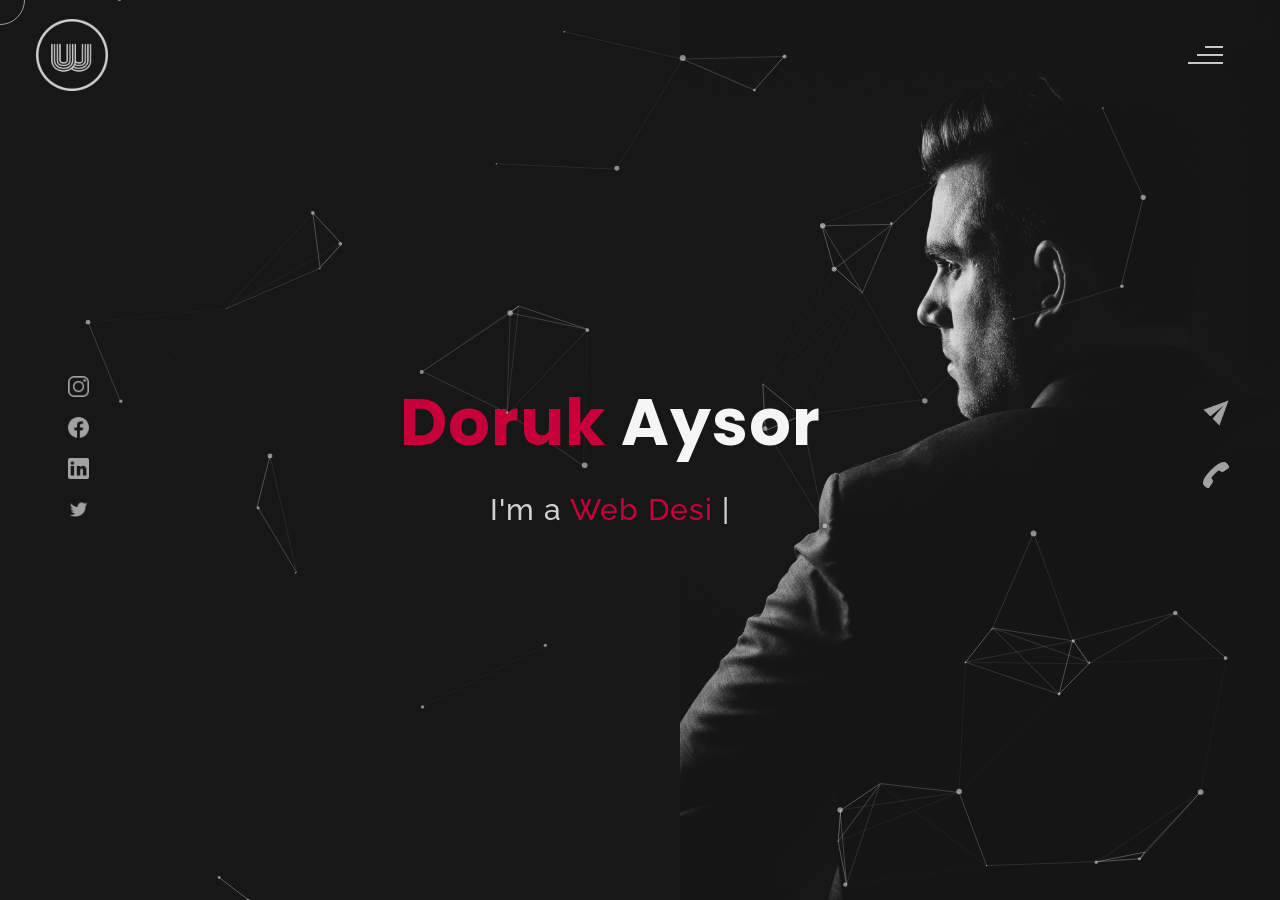
<file: themes/theme-particle.html>
<!DOCTYPE html>

<html lang="en">

<head>
    <meta charset="UTF-8">
    <meta name="viewport" content="width=device-width, initial-scale=1.0">
    <meta name="description" content="ᴅᴇsɪɴɢɴᴇᴅ ʙʏ - ᴅᴏʀᴜᴋ" />
	<meta name="author" content="willy wonka" />
    <title>| ᴘᴏʀᴛғᴏʟɪᴏ • ᴅᴏʀᴜᴋ ᴀʏsᴏʀ |</title>
  <!--favicon-img--> 
   <link rel="icon" type="image/png" href="images/favicon.png">
   <!--favicon-img-->
   <!--main css file should not be removed -->
    <link rel="stylesheet" href="css/index.css">
    <!--main css file-->
    <script src="https://cdnjs.cloudflare.com/ajax/libs/gsap/3.2.6/gsap.min.js"></script>
</head>
<body>
    <!--contains all the div-->
    <div id="all">
    <!--mouse  follower-->
        <div class="cursor"></div>
    <!--mouse  follower-->
    <!--loader-->
        <div id="loader">
            <span class="color">Mr. Aysor</span>
        </div>
    <!--loader-end-->
    <!--link-screen-->
        <div id="breaker">
        </div>
        <div id="breaker-two">
        </div>
    <!--link-screen-->
        <!--Main-Section-->
        <!--Navigator-fullscreen-->
        <div id="navigation-content">
            <div class="logo">
                <img src="images/willy wonka logo.png" alt="logo">
            </div>
            <div class="navigation-close">
                <span class="close-first"></span>
                <span class="close-second"></span>
            </div>
            <div class="navigation-links">
                <a href="#" data-text="HOME" id="home-link" >HOME</a>
                <a href="#" data-text="ABOUT" id="about-link" >ABOUT</a>
                <a href="#" data-text="BLOG" id="blog-link" >BLOG</a>
                <a href="#" data-text="PORTFOLIO" id="portfolio-link" >PORTFOLIO</a>
                <a href="#" data-text="CONTACT" id="contact-link" >CONTACT</a>
            </div>
        </div>
        <!--Navigator-Fullscreen END-->
          <!--Home Page-->
        <!--Menubar-->
        <div id="navigation-bar">
            <img src="images/willy wonka logo.png" alt="logo">
            <div class="menubar">
                <span class="first-span"></span>
                <span class="second-span"></span>
                <span class="third-span"></span>
            </div>
        </div>
        <!--Menubar End-->
          <!--Header-->
        <div id="header">
            <div id="particles"></div>
              <!--Social Media Links-->
            <div class="social-media-links">
               <a href="https://instagram.com/doruk._379"><img src="images/instagram logo.png" class="social-media" alt="instagram-logo"></a><!--Your instagram homepage link inser in place of "#"-->
                <a href="#"><img src="images/facebook logo.png" class="social-media" alt="facebook-logo"></a>
                <a href="#"><img src="images/linkedin logo.png" class="social-media" alt="linkedin-logo"></a>
                <a href="#"><img src="images/twitter logo.png" class="social-media" alt="twitter-logo"></a>

            </div>
            <!--Social Media Links end-->
            <div class="header-content">
                <div class="header-content-box">
                <div class="firstline"><span class="color">Doruk </span>Aysor</div>
                <div class="secondline">
                I'm a
            <span class="txt-rotate color" data-period="1200"data-rotate='[ " Web Desinger.", " Stack Developer.", " Freelancer.", " Ethical Hacker." ]'></span>
            <span class="slash">|</span>
        </div>
                    <div class="contact">
                <a href="Mailto:dorukaysor@gmail.com"><img src="images/mail.png" alt="email-pic" class="contactpic"></a><!--Your email Id write in place of "#"-->
                <a href="Tel:7849069200"><img src="images/call.png" alt="phone-pic" class="contactpic"></a><!--Your telephone number Id write in place of "#"-->
                    </div>    
            </div>
            </div>
            <!--header image-->
            <div class="header-image">
            <img src="images/man.jpg" alt="logo">
            </div>
            <!--header image end-->
        </div>
           <!--Header End-->
        <!--HomePage End-->
        <!--Main-Section End-->
        <!--about-->
        <div id="about">
            <div class="color-changer">
            <div class="color-panel">
                <img src="images/gear.png" alt="">
            </div>
            <div class="color-selector">
                <div class="heading">Custom Colors</div>
                <div class="colors">
                    <ul >
                    <li>
                        <a href="#0" class="color-red " title="color-red"></a>
                    </li>
                    <li>
                        <a href="#0" class="color-purple" title="color-purple"></a>
                    </li>
                    <li>
                        <a href="#0" class="color-malt" title="color-malt"></a>
                    </li>
                    <li>
                        <a href="#0" class="color-green" title="color-green"></a>
                    </li>
                    <li>
                        <a href="#0" class="color-blue" title="color-blue"></a>
                    </li>
                    <li>
                        <a href="#0" class="color-orange" title="color-orange"></a>
                    </li>
                    </ul>
                </div>
            </div>
            </div>
            <!--about content-->
            <div id="about-content">
                <div class="about-header">
                    About <span class="color">Me</span>
                    <span class ="header-caption">Get to Know <span class="color"> me.</span></span>
                </div>
                <div class="about-main">
            <div class="about-first-paragraph wow">
            <!--about description-->
               <span class="about-first-line">
                    I'm creative 
                    <span class="color">web developer</span>
                     based in Rourkela, India </span>
                     <br>
               <span class="about-second-line"> With 5 years of experience as a professional Web developer, I have acquired the skills and knowledge necessary to make your project a success. I enjoy every step while working.</span>
               <div class="cv">
                <a href="https://dorukaysor.github.io/DorukAysor"><button>My Second <span class="colors">Portfolio</span></button></a>
            </div>
            </div>
            <!--about picture-->
            <div class="about-img">
                <img src="images/about.jpg" alt="Your Image">
            </div>
            </div>
    
            </div>
            <!--services start-->
            <div id="services">
                <div class="color-changer">
                    <div class="color-panel">
                        <img src="images/gear.png" alt="">
                    </div>
                    <div class="color-selector">
                        <div class="heading">Custom Colors</div>
                        <div class="colors">
                            <ul >
                            <li>
                                <a href="#0" class="color-red " title="color-red"></a>
                            </li>
                            <li>
                                <a href="#0" class="color-purple" title="color-purple"></a>
                            </li>
                            <li>
                                <a href="#0" class="color-malt" title="color-malt"></a>
                            </li>
                            <li>
                                <a href="#0" class="color-green" title="color-green"></a>
                            </li>
                            <li>
                                <a href="#0" class="color-blue" title="color-blue"></a>
                            </li>
                            <li>
                                <a href="#0" class="color-orange" title="color-orange"></a>
                            </li>
                            </ul>
                        </div>
                    </div>
                    </div>
            <!--services header-->
                    <div class="services-heading wow">
                        <span class="color">My</span> Services
                    </div>
            <!--services header end-->
            <!--services content-->
                    <div class="services-content">
                           <div class="service-one service wow">
                               <div class="service-img">
                               <img src="images/coding.png" alt="service-one">
                               </div>
                               <div class="service-description">
                                <h2>Web Designing</h2>
                                <p>Lorem ipsum dolor sit amet consectetur adipisicing elit. Quod quibusdam possimus</p>
                               </div>
                           </div>
                           <div class="service-two service wow">
                               <div class="service-img">
                               <img src="images/instagram.png" alt="service-two">
                               </div>
                               <div class="service-description">
                                <h2>Social Media</h2>
                                <p>Lorem ipsum dolor sit amet consectetur adipisicing elit. Quod quibusdam possimus</p>
                               </div>
                           </div>
                           <div class="service-three service wow">
                            <div class="service-img">
                               <img src="images/bulb.png" alt="service-three">
                            </div>
                            <div class="service-description">
                                <h2>UI/UX Designing</h2>
                                <p>Lorem ipsum dolor sit amet consectetur adipisicing elit. Quod quibusdam possimus</p>
                            </div>
                        </div>
                    </div>
            </div>
            <!--services content end-->
            <!--services end-->
            <div id="skills">
                <div class="skills-header">
                     My <span class="color"> Skills</span>
                </div>
                <div class="skills-content " style="text-align: center;">
                    <div class="skill-html skill">
                        <div class="skill-text">
                    <div class="html">
                        HTML/CSS
                    </div>
                        </div>
                    <div class="html-prog wow prog">
                 <div class="html-progress wow">95%</div>
                    </div>
                    </div>
                    <div class="skill-html skill">
                        <div class="skill-text">
                    <div class="html">
                      Javascript
                    </div>
                        </div>
                    <div class="html-prog wow prog">
                 <div class="js-progress wow">90%</div>
                    </div>
                    </div>
                    <div class="skill-html skill">
                        <div class="skill-text">
                    <div class="html">
                        React Native
                    </div>
                        </div>
                    <div class="html-prog wow prog">
                 <div class="adobe-progress wow">83%</div>
                    </div>
                    </div>
                    <div class="skill-html skill">
                        <div class="skill-text">
                    <div class="html">
                        PHP
                    </div>
                        </div>
                    <div class="html-prog wow prog">
                 <div class="php-progress wow">87%</div>
                    </div>
                    </div>
                    <div class="skill-html skill">
                        <div class="skill-text">
                    <div class="html">
                        JQuery
                    </div>
                        </div>
                    <div class="html-prog wow prog">
                 <div class="jquery-progress wow">94%</div>
                    </div>
                    </div>
                    <div class="skill-html skill">
                        <div class="skill-text">
                    <div class="html">
                        SEO
                    </div>
                        </div>
                    <div class="html-prog wow prog">
                 <div class="seo-progress wow">84%</div>
                    </div>
                    </div>
                </div>
            </div>
    <!--copyright-section You Can Remove After Downloading-->
            <div class="footer">
             <div class="footer-text">
                 <img src="./images/copyright.png" alt="copyright-img" class="images" height="14px"> Doruk Aysor
             </div>
            </div>
    <!--copyright-section-->
        </div>
        <!--about end-->
        <!--portfolio-->
        <div id="portfolio">
            <div class="color-changer">
                <div class="color-panel">
                    <img src="images/gear.png" alt="">
                </div>
                <div class="color-selector">
                    <div class="heading">Custom Colors</div>
                    <div class="colors">
                        <ul >
                        <li>
                            <a href="#0" class="color-red " title="color-red"></a>
                        </li>
                        <li>
                            <a href="#0" class="color-purple" title="color-purple"></a>
                        </li>
                        <li>
                            <a href="#0" class="color-malt" title="color-malt"></a>
                        </li>
                        <li>
                            <a href="#0" class="color-green" title="color-green"></a>
                        </li>
                        <li>
                            <a href="#0" class="color-blue" title="color-blue"></a>
                        </li>
                        <li>
                            <a href="#0" class="color-orange" title="color-orange"></a>
                        </li>
                        </ul>
                    </div>
                </div>
                </div>
            <div class="portfolio-header"> <span class="color"> My </span> Portfolio
            <span class ="header-caption"> Some Of My <span class="color"> Works</span></span></div>
             <div id="portfolio-content">
                 <div class="portfolio portfolio-first">
                     <div class="portfolio-image">
                        <img src="images/portfolio-first.jpg" alt="portfolio-first">
                     </div>
                     <div class="portfolio-text">
                         <h2>App Idea</h2>
                         <p>Lorem, ipsum dolor sit amet consectetur adipisicing elit. Ad ut optio repellat cupiditate 
                             expedita eius dignissimos. Id cumque placeat minima ad laudantium suscipit voluptatem ducimus</p>
                         <div class="button"><a href="#"><button><span class="index"> View Project<i class="gg-arrow-right"></i></span></button></a></div>
                     </div>
                 </div>
                 <div class="portfolio portfolio-second">
                    <div class="portfolio-image">
                        <img src="images/portfolio-second.jpg" alt="portfolio-second">
                    </div>
                    <div class="portfolio-text">
                        <h2>Web Designing</h2>
                        <p>Lorem ipsum dolor sit, amet consectetur adipisicing elit. Id cumque placeat minima ad laudantium suscipit
                             voluptatem ducimus. Id cumque placeat minima ad laudantium suscipit voluptatem ducimus</p>
                        <div class="button"><a href="#"><button><span class="index"> View Project<i class="gg-arrow-right"></i></span></button></a></div>
                    </div>
                </div>
             
                <div class="portfolio portfolio-third">
                    <div class="portfolio-image">
                        <img src="images/portfolio-third.jpg" alt="portfolio-third">
                    </div>
                    <div class="portfolio-text">
                        <h2>UI Designing</h2>
                        <p>Lorem, ipsum dolor sit amet consectetur adipisicing elit. Ad ut optio repellat cupiditate expedita eius dignissimos
                            .. Id cumque placeat minima ad laudantium suscipit voluptatem ducimus</p>
                        <div class="button"><a href="#"><button><span class="index"> View Project<i class="gg-arrow-right"></i></span></button></a></div>
                    </div>
                </div>
                <div class="portfolio portfolio-fourth">
                    <div class=" portfolio-image">
                        <img src="images/portfolio-fourth.jpg" alt="portfolio-fourth">
                    </div>
                    <div class="portfolio-text">
                        <h2>Wow Graphics</h2>
                        <p>Lorem, ipsum dolor sit amet consectetur adipisicing elit. Ad ut optio repellat cupiditate
                             expedita eius dignissimos. Id cumque placeat minima ad laudantium suscipit voluptatem ducimus</p>
                        <div class="button"><a href="#"><button><span class="index"> View Project<i class="gg-arrow-right"></i></span></button></a></div>
                    </div>
                </div>
                 </div>
                    <!--copyright-section You Can Remove After Downloading-->
            <div class="footer">
                <div class="footer-text">
                    <img src="./images/copyright.png" alt="copyright-img" class="images" height="14px"> Doruk Aysor
                </div>
               </div>
       <!--copyright-section-->
             </div>
        <!--portfolio end-->
        <!--blog-->
        <div id="blog">
            <div class="color-changer">
                <div class="color-panel">
                    <img src="images/gear.png" alt="">
                </div>
                <div class="color-selector">
                    <div class="heading">Custom Colors</div>
                    <div class="colors">
                        <ul >
                        <li>
                            <a href="#0" class="color-red " title="color-red"></a>
                        </li>
                        <li>
                            <a href="#0" class="color-purple" title="color-purple"></a>
                        </li>
                        <li>
                            <a href="#0" class="color-malt" title="color-malt"></a>
                        </li>
                        <li>
                            <a href="#0" class="color-green" title="color-green"></a>
                        </li>
                        <li>
                            <a href="#0" class="color-blue" title="color-blue"></a>
                        </li>
                        <li>
                            <a href="#0" class="color-orange" title="color-orange"></a>
                        </li>
                        </ul>
                    </div>
                </div>
                </div>
        <div class="blog-header"> Blogs</span>
            <span class ="header-caption"> My Latest <span class="color"> blog posts.</span></span></div>
            <div class="blog-content">
                 <div class="blogs">
                     <a href="#">
                     <div class="img">
                         <img src="images/post-one.jpg" alt="blog-one">
                        <div class="blog-date">8 May,2019</div>
                     </div>
                     <div class="blog-text">
                         <h3>Harleys In Hawaai</h3>
                         <p>Lorem ipsum dolor sit amet consectetur adipisicing elit. Possimus alias dolore recusandae illum, corrupti quo 
                             veniam saepe aliquid! Quis voluptates ratione consequuntur vel, perferendis cum provident? Magnam fugiat voluptas
                              libero.</p>
                     </div></a>
                 </div>      
                 <div class="blogs">
                    <a href="#">
                    <div class="img">
                        <img src="images/post-two.jpg" alt="blog-two">
                        <div class="blog-date">16 Jan,2020</div>
                    </div>
                    <div class="blog-text">
                        <h3>Key To Be Productive</h3>
                        <p>Lorem ipsum dolor, sit amet consectetur adipisicing elit. Incidunt maiores, 
                            recusandae cupiditate ducimus a non tempora, architecto obcaecati eaque ipsum assumenda harum dolorum iusto tenetur
                             eius eligendi dolor magnam sit!</p>
                    </div></a>
                </div>      
                <div class="blogs">
                    <a href="#">
                    <div class="img">
                        <img src="images/post-three.jpg" alt="blog-three">
                        <div class="blog-date">30 Nov,2020</div>
                    </div>
                    <div class="blog-text">
                        <h3>Caffeine Addict</h3>
                        <p>Lorem ipsum, dolor sit amet consectetur adipisicing elit. Nemo nostrum impedit 
                            ipsam perspiciatis ratione sapiente quasi optio reprehenderit, labore consequuntur suscipit cum quas.
                             Officiis dolorem asperiores, ut necessitatibus quas doloremque?</p>
                    </div></a>
                </div>
                <div class="blogs">
                    <a href="#">
                    <div class="img">
                        <img src="images/post-four.jpg" alt="blog-four">
                        <div class="blog-date">6 Jul,2021</div>
                    </div>
                    <div class="blog-text">
                        <h3>Web Development</h3>
                        <p>Lorem ipsum dolor sit amet consectetur adipisicing elit. Dolorem, veniam ratione quam vitae,
                             quibusdam explicabo rem debitis velit ipsa repellat, impedit nulla fuga? Amet corporis praesentium quae.
                              Sed, quibusdam necessitatibus.</p>
                    </div></a>
                </div>  
                <div class="blogs">
                    <a href="#">
                    <div class="img">
                        <img src="images/post-five.jpg" alt="blog-five">
                        <div class="blog-date">1 Dec,2021</div>
                    </div>
                    <div class="blog-text">
                        <h3>Work From Home</h3>
                        <p>Lorem ipsum dolor sit amet consectetur adipisicing elit. Fuga sunt eum necessitatibus rem 
                            dignissimos nulla mollitia cumque, provident officiis non vitae? Animi aut doloremque illum, soluta hic minus 
                            sint explicabo..</p>
                    </div></a>
                </div>  
                <div class="blogs">
                    <a href="#">
                    <div class="img">
                        <img src="images/post-six.jpg" alt="blog-six">
                        <div class="blog-date">28 Mar,2022</div>
                    </div>
                    <div class="blog-text">
                        <h3>Stack Development</h3>
                        <p>Lorem ipsum dolor sit amet consectetur adipisicing elit. Explicabo tempora dolorum fuga ratione, unde, 
                            ex quaerat iste numquam nemo nihil nobis rem sint quia recusandae dignissimos quos ut rerum nam.</p>
                    </div></a>
                </div>        
            </div>
               <!--copyright-section You Can Remove After Downloading-->
               <div class="footer">
                <div class="footer-text">
                    <img src="./images/copyright.png" alt="copyright-img" class="images" height="14px"> Doruk Aysor
                </div>
               </div>
       <!--copyright-section-->
        </div>
        <!--blog end-->
        <!--contact-->
     <div id="contact">
        <div class="color-changer">
            <div class="color-panel">
                <img src="images/gear.png" alt="">
            </div>
            <div class="color-selector">
                <div class="heading">Custom Colors</div>
                <div class="colors">
                    <ul >
                    <li>
                        <a href="#0" class="color-red " title="color-red"></a>
                    </li>
                    <li>
                        <a href="#0" class="color-purple" title="color-purple"></a>
                    </li>
                    <li>
                        <a href="#0" class="color-malt" title="color-malt"></a>
                    </li>
                    <li>
                        <a href="#0" class="color-green" title="color-green"></a>
                    </li>
                    <li>
                        <a href="#0" class="color-blue" title="color-blue"></a>
                    </li>
                    <li>
                        <a href="#0" class="color-orange" title="color-orange"></a>
                    </li>
                    </ul>
                </div>
            </div>
            </div>
         <div class="contact-header">Contact <span class="color"> Me</span>
        <div class="contact-header-caption"> <span class="color"> Get</span> In Touch.</div></div>
        <div class="contact-content">
            <!--Contact form-->
             <div class="contact-form">
                 <div class="form-header">
                     Message Me
                 </div>
                 <form id="myForm" action="MailTo:dorukaysor@gmail.com">
                    <div class="input-line">
                        <input  id="name" type="text" placeholder="Name" class="input-name">
                        <input id="email" type="email" placeholder="Email"  class="input-name">
                    </div>
                    <input type="text" id="subject" placeholder="subject" class="input-subject">
                    <textarea id ="body" class="input-textarea" placeholder="message"></textarea>
                    <button type="button" id ="submit" value="send">Submit</button>
                 </form>
               
             </div>
            <!--Contact form-->
            <!--Contact information-->
             <div class="contact-info">
                <div class="contact-info-header">
                    Contact Info
                </div>
                <div class="contact-info-content">
                <div class="contect-info-content-line">
                    <img src="./images/icon-name.png" class="icon" alt="name-icon">
                    <div class="contact-info-icon-text">
                        <h6>Name</h6>
                        <p>Doruk Aysor</p>
                  </div>
                </div>
                <div class="contect-info-content-line">
                  <img src="./images/icon-location.png" class="icon" alt="location-icon">
                  <div class="contact-info-icon-text">
                      <h6>Location</h6>
                      <p>Rourkela, India</p>
                </div>
              </div>
              <div class="contect-info-content-line">
                  <img src="./images/icon-phone.png" class="icon" alt="phone-icon">
                  <div class="contact-info-icon-text">
                      <h6>Call</h6>
                      <p>+91-(784)-906-9200</p>
                </div>
              </div>
              
              <div class="contect-info-content-line">
                  <img src="./images/icon-email.png" class="icon" alt="email-icon">
                  <div class="contact-info-icon-text">
                      <h6>Email</h6>
                      <p>dorukayso@gmail.com</p>
                </div>
              </div>
                </div>
            <!--Contact information end-->
           </div>
        </div>
                    <!--copyright-section You Can Remove After Downloading-->
                    <div class="footer">
                        <div class="footer-text">
                            <img src="./images/copyright.png" alt="copyright-img" class="images" height="14px"> Doruk Aysor
                        </div>
                       </div>
               <!--copyright-section-->
     </div>
        <!--contact end-->
    </div>
    <!--all the divisions-->
    <script src="js/jquery.min.js"></script>
    <script src="js/particles.js"></script>

    <script src="js/particles.min.js"></script>

    <script src="js/index.js"></script>
    <!--particles script-->
    <script>
  particlesJS("particles", {"particles":{"number":{"value":40,"density":{"enable":true,"value_area":800}},"color":{"value":"#ffffff"},"shape":{"type":"circle","stroke":{"width":0,"color":"#000000"},"polygon":{"nb_sides":5},"image":{"src":"img/github.svg","width":100,"height":100}},"opacity":{"value":0.5,"random":false,"anim":{"enable":false,"speed":1,"opacity_min":0.1,"sync":false}},"size":{"value":3,"random":true,"anim":{"enable":false,"speed":40,"size_min":0.1,"sync":false}},"line_linked":{"enable":true,"distance":150,"color":"#ffffff","opacity":0.4,"width":1},"move":{"enable":true,"speed":6,"direction":"none","random":false,"straight":false,"out_mode":"out","bounce":false,"attract":{"enable":false,"rotateX":600,"rotateY":1200}}},"interactivity":{"detect_on":"canvas","events":{"onhover":{"enable":true,"mode":"repulse"},"onclick":{"enable":true,"mode":"push"},"resize":true},"modes":{"grab":{"distance":400,"line_linked":{"opacity":1}},"bubble":{"distance":400,"size":40,"duration":2,"opacity":8,"speed":3},"repulse":{"distance":200,"duration":0.4},"push":{"particles_nb":4},"remove":{"particles_nb":2}}},"retina_detect":true});
    </script>


</body>
</html>
</file>
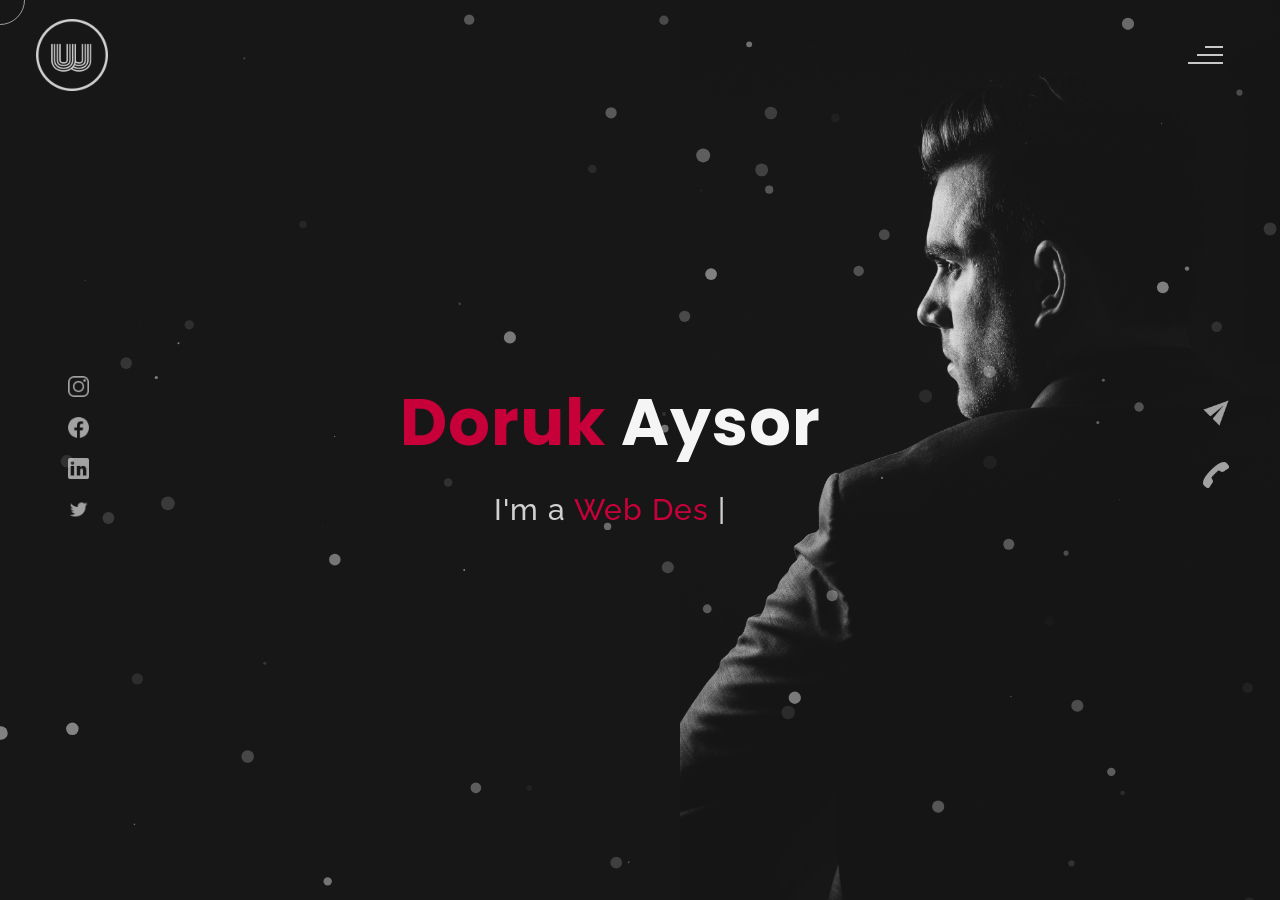
<file: themes/theme-snow.html>
<!DOCTYPE html>

<html lang="en">

<head>
    <meta charset="UTF-8">
    <meta name="viewport" content="width=device-width, initial-scale=1.0">
    <meta name="description" content="ᴅᴇsɪɴɢɴᴇᴅ ʙʏ - ᴅᴏʀᴜᴋ" />
	<meta name="author" content="willy wonka" />
    <title>| ᴘᴏʀᴛғᴏʟɪᴏ • ᴅᴏʀᴜᴋ ᴀʏsᴏʀ |</title>
  <!--favicon-img--> 
   <link rel="icon" type="image/png" href="images/favicon.png">
   <!--favicon-img-->
   <!--main css file should not be removed -->
    <link rel="stylesheet" href="css/index.css">
    <!--main css file-->
    <script src="https://cdnjs.cloudflare.com/ajax/libs/gsap/3.2.6/gsap.min.js"></script>
</head>
<body>
    <!--contains all the div-->
    <div id="all">
    <!--mouse  follower-->
        <div class="cursor"></div>
    <!--mouse  follower-->
    <!--loader-->
        <div id="loader">
            <span class="color">Mr. Aysor</span>
        </div>
    <!--loader-end-->
    <!--link-screen-->
        <div id="breaker">
        </div>
        <div id="breaker-two">
        </div>
    <!--link-screen-->
        <!--Main-Section-->
        <!--Navigator-fullscreen-->
        <div id="navigation-content">
            <div class="logo">
                <img src="images/willy wonka logo.png" alt="logo">
            </div>
            <div class="navigation-close">
                <span class="close-first"></span>
                <span class="close-second"></span>
            </div>
            <div class="navigation-links">
                <a href="#" data-text="HOME" id="home-link" >HOME</a>
                <a href="#" data-text="ABOUT" id="about-link" >ABOUT</a>
                <a href="#" data-text="BLOG" id="blog-link" >BLOG</a>
                <a href="#" data-text="PORTFOLIO" id="portfolio-link" >PORTFOLIO</a>
                <a href="#" data-text="CONTACT" id="contact-link" >CONTACT</a>
            </div>
        </div>
        <!--Navigator-Fullscreen END-->
          <!--Home Page-->
        <!--Menubar-->
        <div id="navigation-bar">
            <img src="images/willy wonka logo.png" alt="logo">
            <div class="menubar">
                <span class="first-span"></span>
                <span class="second-span"></span>
                <span class="third-span"></span>
            </div>
        </div>
        <!--Menubar End-->
          <!--Header-->
        <div id="header">
            <div id="particles"></div>
              <!--Social Media Links-->
            <div class="social-media-links">
               <a href="https://instagram.com/doruk._379"><img src="images/instagram logo.png" class="social-media" alt="instagram-logo"></a><!--Your instagram homepage link inser in place of "#"-->
                <a href="#"><img src="images/facebook logo.png" class="social-media" alt="facebook-logo"></a>
                <a href="#"><img src="images/linkedin logo.png" class="social-media" alt="linkedin-logo"></a>
                <a href="#"><img src="images/twitter logo.png" class="social-media" alt="twitter-logo"></a>

            </div>
            <!--Social Media Links end-->
            <div class="header-content">
                <div class="header-content-box">
                <div class="firstline"><span class="color">Doruk </span>Aysor</div>
                <div class="secondline">
                I'm a
            <span class="txt-rotate color" data-period="1200"data-rotate='[ " Web Desinger.", " Stack Developer.", " Freelancer.", " Ethical Hacker." ]'></span>
            <span class="slash">|</span>
        </div>
                    <div class="contact">
                <a href="Mailto:dorukaysor@gmail.com"><img src="images/mail.png" alt="email-pic" class="contactpic"></a><!--Your email Id write in place of "#"-->
                <a href="Tel:7849069200"><img src="images/call.png" alt="phone-pic" class="contactpic"></a><!--Your telephone number Id write in place of "#"-->
                    </div>    
            </div>
            </div>
            <!--header image-->
            <div class="header-image">
            <img src="images/man.jpg" alt="logo">
            </div>
            <!--header image end-->
        </div>
           <!--Header End-->
        <!--HomePage End-->
        <!--Main-Section End-->
        <!--about-->
        <div id="about">
            <div class="color-changer">
            <div class="color-panel">
                <img src="images/gear.png" alt="">
            </div>
            <div class="color-selector">
                <div class="heading">Custom Colors</div>
                <div class="colors">
                    <ul >
                    <li>
                        <a href="#0" class="color-red " title="color-red"></a>
                    </li>
                    <li>
                        <a href="#0" class="color-purple" title="color-purple"></a>
                    </li>
                    <li>
                        <a href="#0" class="color-malt" title="color-malt"></a>
                    </li>
                    <li>
                        <a href="#0" class="color-green" title="color-green"></a>
                    </li>
                    <li>
                        <a href="#0" class="color-blue" title="color-blue"></a>
                    </li>
                    <li>
                        <a href="#0" class="color-orange" title="color-orange"></a>
                    </li>
                    </ul>
                </div>
            </div>
            </div>
            <!--about content-->
            <div id="about-content">
                <div class="about-header">
                    About <span class="color">Me</span>
                    <span class ="header-caption">Get to Know <span class="color"> me.</span></span>
                </div>
                <div class="about-main">
            <div class="about-first-paragraph wow">
            <!--about description-->
               <span class="about-first-line">
                    I'm creative 
                    <span class="color">web developer</span>
                     based in Rourkela, India </span>
                     <br>
               <span class="about-second-line"> With 5 years of experience as a professional Web developer, I have acquired the skills and knowledge necessary to make your project a success. I enjoy every step while working.</span>
               <div class="cv">
                <a href="https://dorukaysor.github.io/DorukAysor"><button>My Second <span class="colors">Portfolio</span></button></a>
            </div>
            </div>
            <!--about picture-->
            <div class="about-img">
                <img src="images/about.jpg" alt="Your Image">
            </div>
            </div>
    
            </div>
            <!--services start-->
            <div id="services">
                <div class="color-changer">
                    <div class="color-panel">
                        <img src="images/gear.png" alt="">
                    </div>
                    <div class="color-selector">
                        <div class="heading">Custom Colors</div>
                        <div class="colors">
                            <ul >
                            <li>
                                <a href="#0" class="color-red " title="color-red"></a>
                            </li>
                            <li>
                                <a href="#0" class="color-purple" title="color-purple"></a>
                            </li>
                            <li>
                                <a href="#0" class="color-malt" title="color-malt"></a>
                            </li>
                            <li>
                                <a href="#0" class="color-green" title="color-green"></a>
                            </li>
                            <li>
                                <a href="#0" class="color-blue" title="color-blue"></a>
                            </li>
                            <li>
                                <a href="#0" class="color-orange" title="color-orange"></a>
                            </li>
                            </ul>
                        </div>
                    </div>
                    </div>
            <!--services header-->
                    <div class="services-heading wow">
                        <span class="color">My</span> Services
                    </div>
            <!--services header end-->
            <!--services content-->
                    <div class="services-content">
                           <div class="service-one service wow">
                               <div class="service-img">
                               <img src="images/coding.png" alt="service-one">
                               </div>
                               <div class="service-description">
                                <h2>Web Designing</h2>
                                <p>Lorem ipsum dolor sit amet consectetur adipisicing elit. Quod quibusdam possimus</p>
                               </div>
                           </div>
                           <div class="service-two service wow">
                               <div class="service-img">
                               <img src="images/instagram.png" alt="service-two">
                               </div>
                               <div class="service-description">
                                <h2>Social Media</h2>
                                <p>Lorem ipsum dolor sit amet consectetur adipisicing elit. Quod quibusdam possimus</p>
                               </div>
                           </div>
                           <div class="service-three service wow">
                            <div class="service-img">
                               <img src="images/bulb.png" alt="service-three">
                            </div>
                            <div class="service-description">
                                <h2>UI/UX Designing</h2>
                                <p>Lorem ipsum dolor sit amet consectetur adipisicing elit. Quod quibusdam possimus</p>
                            </div>
                        </div>
                    </div>
            </div>
            <!--services content end-->
            <!--services end-->
            <div id="skills">
                <div class="skills-header">
                     My <span class="color"> Skills</span>
                </div>
                <div class="skills-content " style="text-align: center;">
                    <div class="skill-html skill">
                        <div class="skill-text">
                    <div class="html">
                        HTML/CSS
                    </div>
                        </div>
                    <div class="html-prog wow prog">
                 <div class="html-progress wow">95%</div>
                    </div>
                    </div>
                    <div class="skill-html skill">
                        <div class="skill-text">
                    <div class="html">
                      Javascript
                    </div>
                        </div>
                    <div class="html-prog wow prog">
                 <div class="js-progress wow">90%</div>
                    </div>
                    </div>
                    <div class="skill-html skill">
                        <div class="skill-text">
                    <div class="html">
                        React Native
                    </div>
                        </div>
                    <div class="html-prog wow prog">
                 <div class="adobe-progress wow">83%</div>
                    </div>
                    </div>
                    <div class="skill-html skill">
                        <div class="skill-text">
                    <div class="html">
                        PHP
                    </div>
                        </div>
                    <div class="html-prog wow prog">
                 <div class="php-progress wow">87%</div>
                    </div>
                    </div>
                    <div class="skill-html skill">
                        <div class="skill-text">
                    <div class="html">
                        JQuery
                    </div>
                        </div>
                    <div class="html-prog wow prog">
                 <div class="jquery-progress wow">94%</div>
                    </div>
                    </div>
                    <div class="skill-html skill">
                        <div class="skill-text">
                    <div class="html">
                        SEO
                    </div>
                        </div>
                    <div class="html-prog wow prog">
                 <div class="seo-progress wow">84%</div>
                    </div>
                    </div>
                </div>
            </div>
    <!--copyright-section You Can Remove After Downloading-->
            <div class="footer">
             <div class="footer-text">
                 <img src="./images/copyright.png" alt="copyright-img" class="images" height="14px"> Doruk Aysor
             </div>
            </div>
    <!--copyright-section-->
        </div>
        <!--about end-->
        <!--portfolio-->
        <div id="portfolio">
            <div class="color-changer">
                <div class="color-panel">
                    <img src="images/gear.png" alt="">
                </div>
                <div class="color-selector">
                    <div class="heading">Custom Colors</div>
                    <div class="colors">
                        <ul >
                        <li>
                            <a href="#0" class="color-red " title="color-red"></a>
                        </li>
                        <li>
                            <a href="#0" class="color-purple" title="color-purple"></a>
                        </li>
                        <li>
                            <a href="#0" class="color-malt" title="color-malt"></a>
                        </li>
                        <li>
                            <a href="#0" class="color-green" title="color-green"></a>
                        </li>
                        <li>
                            <a href="#0" class="color-blue" title="color-blue"></a>
                        </li>
                        <li>
                            <a href="#0" class="color-orange" title="color-orange"></a>
                        </li>
                        </ul>
                    </div>
                </div>
                </div>
            <div class="portfolio-header"> <span class="color"> My </span> Portfolio
            <span class ="header-caption"> Some Of My <span class="color"> Works</span></span></div>
             <div id="portfolio-content">
                 <div class="portfolio portfolio-first">
                     <div class="portfolio-image">
                        <img src="images/portfolio-first.jpg" alt="portfolio-first">
                     </div>
                     <div class="portfolio-text">
                         <h2>App Idea</h2>
                         <p>Lorem, ipsum dolor sit amet consectetur adipisicing elit. Ad ut optio repellat cupiditate 
                             expedita eius dignissimos. Id cumque placeat minima ad laudantium suscipit voluptatem ducimus</p>
                         <div class="button"><a href="#"><button><span class="index"> View Project<i class="gg-arrow-right"></i></span></button></a></div>
                     </div>
                 </div>
                 <div class="portfolio portfolio-second">
                    <div class="portfolio-image">
                        <img src="images/portfolio-second.jpg" alt="portfolio-second">
                    </div>
                    <div class="portfolio-text">
                        <h2>Web Designing</h2>
                        <p>Lorem ipsum dolor sit, amet consectetur adipisicing elit. Id cumque placeat minima ad laudantium suscipit
                             voluptatem ducimus. Id cumque placeat minima ad laudantium suscipit voluptatem ducimus</p>
                        <div class="button"><a href="#"><button><span class="index"> View Project<i class="gg-arrow-right"></i></span></button></a></div>
                    </div>
                </div>
             
                <div class="portfolio portfolio-third">
                    <div class="portfolio-image">
                        <img src="images/portfolio-third.jpg" alt="portfolio-third">
                    </div>
                    <div class="portfolio-text">
                        <h2>UI Designing</h2>
                        <p>Lorem, ipsum dolor sit amet consectetur adipisicing elit. Ad ut optio repellat cupiditate expedita eius dignissimos
                            .. Id cumque placeat minima ad laudantium suscipit voluptatem ducimus</p>
                        <div class="button"><a href="#"><button><span class="index"> View Project<i class="gg-arrow-right"></i></span></button></a></div>
                    </div>
                </div>
                <div class="portfolio portfolio-fourth">
                    <div class=" portfolio-image">
                        <img src="images/portfolio-fourth.jpg" alt="portfolio-fourth">
                    </div>
                    <div class="portfolio-text">
                        <h2>Wow Graphics</h2>
                        <p>Lorem, ipsum dolor sit amet consectetur adipisicing elit. Ad ut optio repellat cupiditate
                             expedita eius dignissimos. Id cumque placeat minima ad laudantium suscipit voluptatem ducimus</p>
                        <div class="button"><a href="#"><button><span class="index"> View Project<i class="gg-arrow-right"></i></span></button></a></div>
                    </div>
                </div>
                 </div>
                    <!--copyright-section You Can Remove After Downloading-->
            <div class="footer">
                <div class="footer-text">
                    <img src="./images/copyright.png" alt="copyright-img" class="images" height="14px"> Doruk Aysor
                </div>
               </div>
       <!--copyright-section-->
             </div>
        <!--portfolio end-->
        <!--blog-->
        <div id="blog">
            <div class="color-changer">
                <div class="color-panel">
                    <img src="images/gear.png" alt="">
                </div>
                <div class="color-selector">
                    <div class="heading">Custom Colors</div>
                    <div class="colors">
                        <ul >
                        <li>
                            <a href="#0" class="color-red " title="color-red"></a>
                        </li>
                        <li>
                            <a href="#0" class="color-purple" title="color-purple"></a>
                        </li>
                        <li>
                            <a href="#0" class="color-malt" title="color-malt"></a>
                        </li>
                        <li>
                            <a href="#0" class="color-green" title="color-green"></a>
                        </li>
                        <li>
                            <a href="#0" class="color-blue" title="color-blue"></a>
                        </li>
                        <li>
                            <a href="#0" class="color-orange" title="color-orange"></a>
                        </li>
                        </ul>
                    </div>
                </div>
                </div>
        <div class="blog-header"> Blogs</span>
            <span class ="header-caption"> My Latest <span class="color"> blog posts.</span></span></div>
            <div class="blog-content">
                 <div class="blogs">
                     <a href="#">
                     <div class="img">
                         <img src="images/post-one.jpg" alt="blog-one">
                        <div class="blog-date">8 May,2019</div>
                     </div>
                     <div class="blog-text">
                         <h3>Harleys In Hawaai</h3>
                         <p>Lorem ipsum dolor sit amet consectetur adipisicing elit. Possimus alias dolore recusandae illum, corrupti quo 
                             veniam saepe aliquid! Quis voluptates ratione consequuntur vel, perferendis cum provident? Magnam fugiat voluptas
                              libero.</p>
                     </div></a>
                 </div>      
                 <div class="blogs">
                    <a href="#">
                    <div class="img">
                        <img src="images/post-two.jpg" alt="blog-two">
                        <div class="blog-date">16 Jan,2020</div>
                    </div>
                    <div class="blog-text">
                        <h3>Key To Be Productive</h3>
                        <p>Lorem ipsum dolor, sit amet consectetur adipisicing elit. Incidunt maiores, 
                            recusandae cupiditate ducimus a non tempora, architecto obcaecati eaque ipsum assumenda harum dolorum iusto tenetur
                             eius eligendi dolor magnam sit!</p>
                    </div></a>
                </div>      
                <div class="blogs">
                    <a href="#">
                    <div class="img">
                        <img src="images/post-three.jpg" alt="blog-three">
                        <div class="blog-date">30 Nov,2020</div>
                    </div>
                    <div class="blog-text">
                        <h3>Caffeine Addict</h3>
                        <p>Lorem ipsum, dolor sit amet consectetur adipisicing elit. Nemo nostrum impedit 
                            ipsam perspiciatis ratione sapiente quasi optio reprehenderit, labore consequuntur suscipit cum quas.
                             Officiis dolorem asperiores, ut necessitatibus quas doloremque?</p>
                    </div></a>
                </div>
                <div class="blogs">
                    <a href="#">
                    <div class="img">
                        <img src="images/post-four.jpg" alt="blog-four">
                        <div class="blog-date">6 Jul,2021</div>
                    </div>
                    <div class="blog-text">
                        <h3>Web Development</h3>
                        <p>Lorem ipsum dolor sit amet consectetur adipisicing elit. Dolorem, veniam ratione quam vitae,
                             quibusdam explicabo rem debitis velit ipsa repellat, impedit nulla fuga? Amet corporis praesentium quae.
                              Sed, quibusdam necessitatibus.</p>
                    </div></a>
                </div>  
                <div class="blogs">
                    <a href="#">
                    <div class="img">
                        <img src="images/post-five.jpg" alt="blog-five">
                        <div class="blog-date">1 Dec,2021</div>
                    </div>
                    <div class="blog-text">
                        <h3>Work From Home</h3>
                        <p>Lorem ipsum dolor sit amet consectetur adipisicing elit. Fuga sunt eum necessitatibus rem 
                            dignissimos nulla mollitia cumque, provident officiis non vitae? Animi aut doloremque illum, soluta hic minus 
                            sint explicabo..</p>
                    </div></a>
                </div>  
                <div class="blogs">
                    <a href="#">
                    <div class="img">
                        <img src="images/post-six.jpg" alt="blog-six">
                        <div class="blog-date">28 Mar,2022</div>
                    </div>
                    <div class="blog-text">
                        <h3>Stack Development</h3>
                        <p>Lorem ipsum dolor sit amet consectetur adipisicing elit. Explicabo tempora dolorum fuga ratione, unde, 
                            ex quaerat iste numquam nemo nihil nobis rem sint quia recusandae dignissimos quos ut rerum nam.</p>
                    </div></a>
                </div>        
            </div>
               <!--copyright-section You Can Remove After Downloading-->
               <div class="footer">
                <div class="footer-text">
                    <img src="./images/copyright.png" alt="copyright-img" class="images" height="14px"> Doruk Aysor
                </div>
               </div>
       <!--copyright-section-->
        </div>
        <!--blog end-->
        <!--contact-->
     <div id="contact">
        <div class="color-changer">
            <div class="color-panel">
                <img src="images/gear.png" alt="">
            </div>
            <div class="color-selector">
                <div class="heading">Custom Colors</div>
                <div class="colors">
                    <ul >
                    <li>
                        <a href="#0" class="color-red " title="color-red"></a>
                    </li>
                    <li>
                        <a href="#0" class="color-purple" title="color-purple"></a>
                    </li>
                    <li>
                        <a href="#0" class="color-malt" title="color-malt"></a>
                    </li>
                    <li>
                        <a href="#0" class="color-green" title="color-green"></a>
                    </li>
                    <li>
                        <a href="#0" class="color-blue" title="color-blue"></a>
                    </li>
                    <li>
                        <a href="#0" class="color-orange" title="color-orange"></a>
                    </li>
                    </ul>
                </div>
            </div>
            </div>
         <div class="contact-header">Contact <span class="color"> Me</span>
        <div class="contact-header-caption"> <span class="color"> Get</span> In Touch.</div></div>
        <div class="contact-content">
            <!--Contact form-->
             <div class="contact-form">
                 <div class="form-header">
                     Message Me
                 </div>
                 <form id="myForm" action="MailTo:dorukaysor@gmail.com">
                    <div class="input-line">
                        <input  id="name" type="text" placeholder="Name" class="input-name">
                        <input id="email" type="email" placeholder="Email"  class="input-name">
                    </div>
                    <input type="text" id="subject" placeholder="subject" class="input-subject">
                    <textarea id ="body" class="input-textarea" placeholder="message"></textarea>
                    <button type="button" id ="submit" value="send">Submit</button>
                 </form>
               
             </div>
            <!--Contact form-->
            <!--Contact information-->
             <div class="contact-info">
                <div class="contact-info-header">
                    Contact Info
                </div>
                <div class="contact-info-content">
                <div class="contect-info-content-line">
                    <img src="./images/icon-name.png" class="icon" alt="name-icon">
                    <div class="contact-info-icon-text">
                        <h6>Name</h6>
                        <p>Doruk Aysor</p>
                  </div>
                </div>
                <div class="contect-info-content-line">
                  <img src="./images/icon-location.png" class="icon" alt="location-icon">
                  <div class="contact-info-icon-text">
                      <h6>Location</h6>
                      <p>Rourkela, India</p>
                </div>
              </div>
              <div class="contect-info-content-line">
                  <img src="./images/icon-phone.png" class="icon" alt="phone-icon">
                  <div class="contact-info-icon-text">
                      <h6>Call</h6>
                      <p>+91-(784)-906-9200</p>
                </div>
              </div>
              
              <div class="contect-info-content-line">
                  <img src="./images/icon-email.png" class="icon" alt="email-icon">
                  <div class="contact-info-icon-text">
                      <h6>Email</h6>
                      <p>dorukayso@gmail.com</p>
                </div>
              </div>
                </div>
            <!--Contact information end-->
           </div>
        </div>
                    <!--copyright-section You Can Remove After Downloading-->
                    <div class="footer">
                        <div class="footer-text">
                            <img src="./images/copyright.png" alt="copyright-img" class="images" height="14px"> Doruk Aysor
                        </div>
                       </div>
               <!--copyright-section-->
     </div>
        <!--contact end-->
    </div>
    <!--all the divisions-->
    <script src="js/jquery.min.js"></script>

    <script src="js/particles.js"></script>

    <script src="js/particles.min.js"></script>

    <script src="js/index.js"></script>
    <!--particles script-->
<script>
    particlesJS("particles", {"particles":{"number":{"value":60,"density":{"enable":true,"value_area":800}},"color":{"value":"#fff"},"shape":{"type":"circle","stroke":{"width":0,"color":"#000000"},"polygon":{"nb_sides":5},"image":{"src":"img/github.svg","width":100,"height":100}},"opacity":{"value":0.5,"random":true,"anim":{"enable":false,"speed":1,"opacity_min":0.1,"sync":false}},"size":{"value":7,"random":true,"anim":{"enable":false,"speed":40,"size_min":0.1,"sync":false}},"line_linked":{"enable":false,"distance":500,"color":"#ffffff","opacity":0.4,"width":2},"move":{"enable":true,"speed":3,"direction":"bottom","random":false,"straight":false,"out_mode":"out","bounce":false,"attract":{"enable":false,"rotateX":600,"rotateY":1200}}},"interactivity":{"detect_on":"canvas","events":{"onhover":{"enable":true,"mode":"bubble"},"onclick":{"enable":true,"mode":"repulse"},"resize":true},"modes":{"grab":{"distance":400,"line_linked":{"opacity":0.5}},"bubble":{"distance":400,"size":4,"duration":0.3,"opacity":1,"speed":3},"repulse":{"distance":200,"duration":0.4},"push":{"particles_nb":4},"remove":{"particles_nb":2}}},"retina_detect":true});
</script>


</body>
</html>
</file>
<file: documentations/css/documentation.css>
@import url('https://fonts.googleapis.com/css2?family=Poppins:wght@300&display=swap');
*{
    padding: 0;
    margin: 0;
    box-sizing: border-box;
}
body{
    font-family: poppins;
    background-color: whitesmoke
}
#header{
    background-color: #101010;
    height: 60vh;
    width: 100%;
    display: flex;
    flex-direction: column;
    align-items: center;
    justify-content: center;
}
#header h2{
    font-family: poppins;
    font-weight: 200;
    letter-spacing: 1px;
    font-size: 25px;
    color: whitesmoke;
    padding: 10px;
}
#introduction{
    height: auto;
    width:100%;
}
.span{
    background: #101010;
    color: rgb(240,240,240);
    padding: 10px 20px;
}
.free{
    font-size: 28px;
}
.free-image-container{
    width: 100%;
    display: flex;
    align-items: center;
    justify-content: center;
    flex-direction: row;
}
.free-image-container a img{
    width: 100%;
}
.introduction-heading{
    font-size: 30px;
    text-align: center;
    letter-spacing: 1px;
    color: #101010;
    padding: 30px;
}
.introduction-content{
    padding: 10px;
    font-size: 22px;
}
.features,.file-structure{
    padding: 40px;
    font-size: 20px;
}
.favicon{
    width: 100%;
    text-align: center;
    display: flex;
    flex-direction: column;
    align-items: center;
    padding: 40px;
    justify-content: center;
    font-size: 20px;
}
.favicon img{
    padding:20px;
}
.file-structure ol , .features ul{
    font-size: 30px;
}
.file-structure li , .features li{
    font-size: 20px;
}
.css-file-structure{
display: block;
height: auto;
width: 100%;
font-size: 20px;
padding: 40px;
}
.css-file-structure img{
    height: auto;
    width: auto;
    font-size: 20px;
    padding: 20px;
    }
.css-file-structure-heading{
    padding: 40px;
    font-size: 30px;
}
.themes{
  height: auto;
  width: 100%;
  padding: 40px;
  font-size: 30px;
}
.css-img{
    width: 100%;
    text-align: center;
}
.img-structure,.links-structure{
    display: block;
height: auto;
width: 100%;
font-size: 20px;
padding: 40px;
}
.img-structure-heading , .links-structure-heading{
    padding: 40px;
    font-size: 30px;
}

.img-structure img , .links-structure img{
    height: auto;
    width: auto;
    font-size: 20px;
    padding: 20px;
    }
    .ending{
        height: auto;
        width: 100%;
        text-align: center;
        font-size: 34px;
        padding: 40px;
    }
    .contact{
        width: 100%;
        text-align: center;
        height: auto;
        padding: 30px;
        font-size: 20px;
    }
    .contact h2{
        width: 100%;
        text-align: center;
        height: auto;
        padding: 30px;
        font-size: 20px;
    }
</file>
